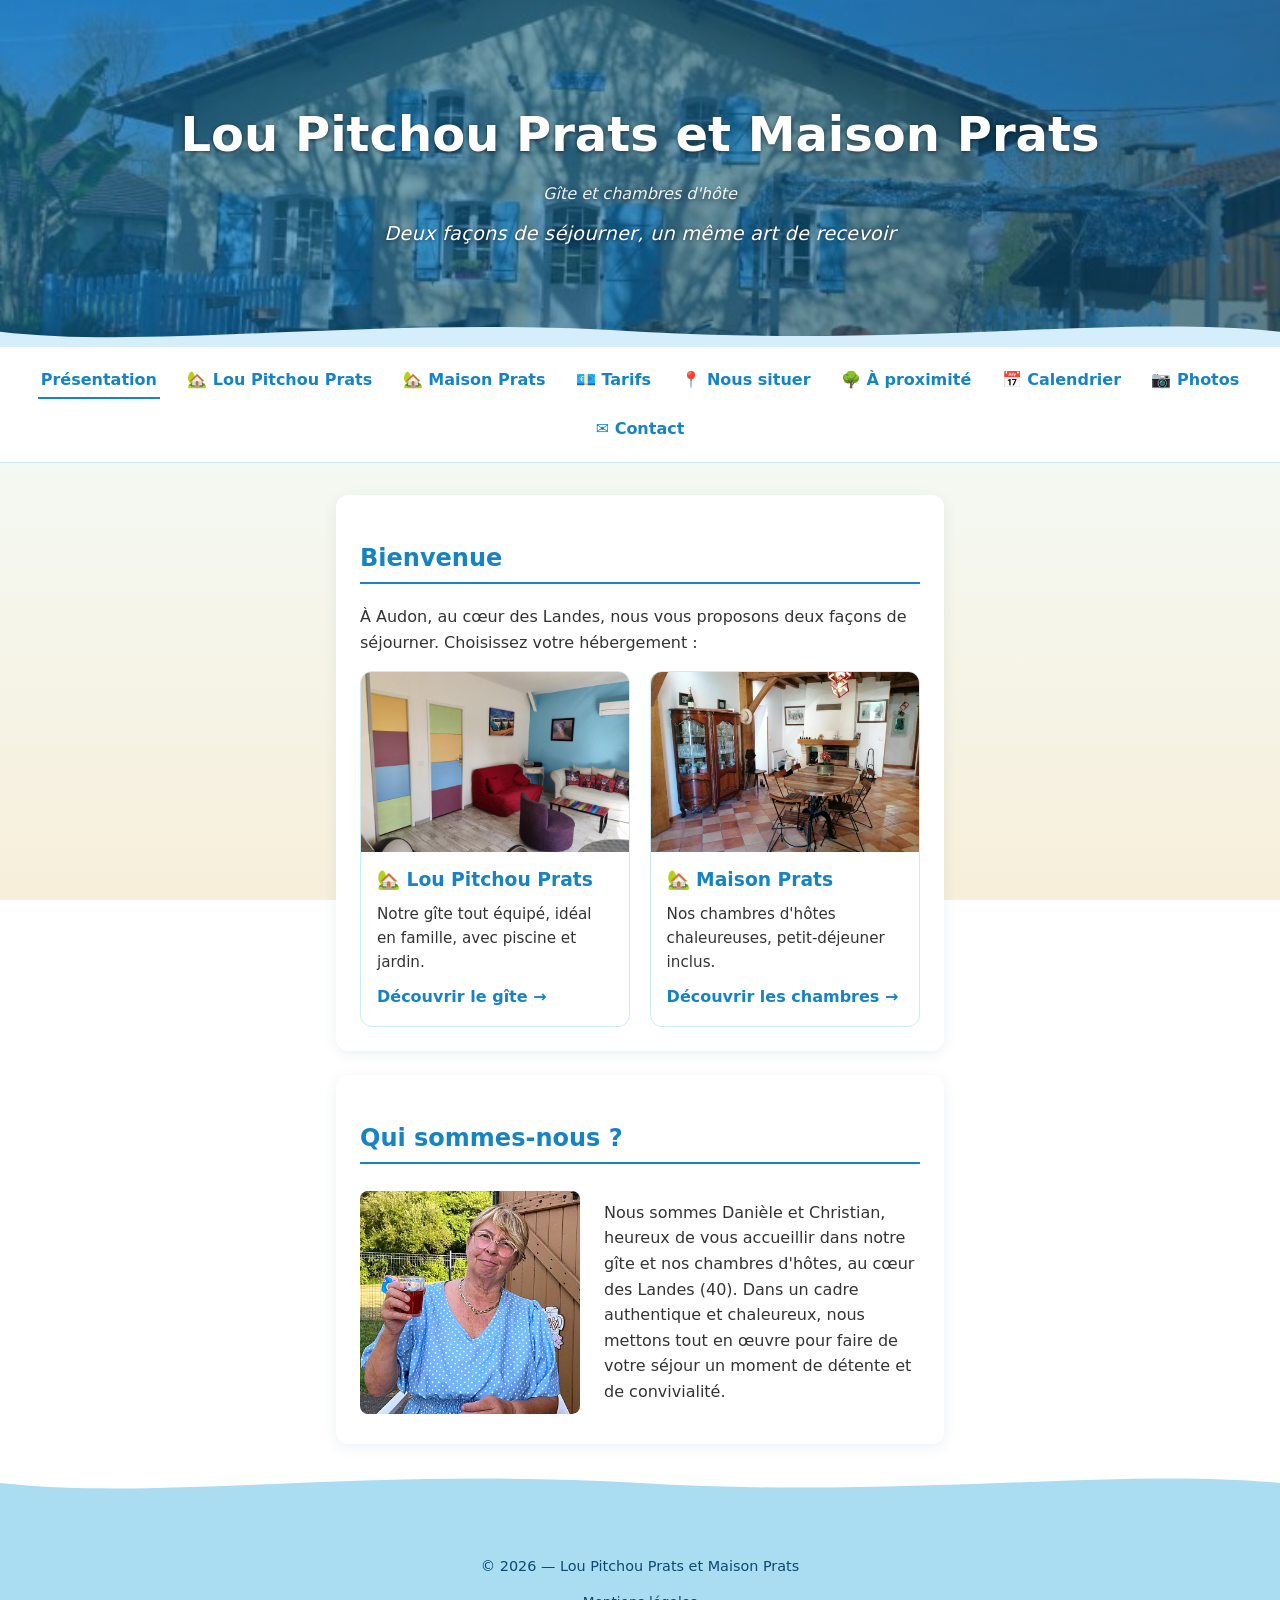
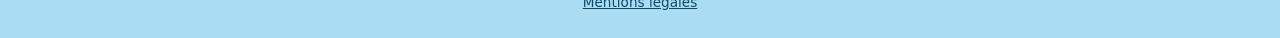
<file: index.html>
<!DOCTYPE html>
<html lang="fr">
<head>
  <meta charset="UTF-8" />
  <meta name="viewport" content="width=device-width, initial-scale=1.0" />
  <meta name="description" content="Lou Pitchou Prats et Maison Prats : gîte et chambres d'hôte à Audon. Découvrez nos deux hébergements." />
  <title>Lou Pitchou Prats et Maison Prats — Audon</title>
  <link rel="stylesheet" href="style.css" />
  <link rel="icon" type="image/svg+xml" href="favicon.svg" />
  <meta name="theme-color" content="#aadcf2" />
</head>
<body>
  <header>
    <h1>Lou Pitchou Prats et Maison Prats</h1>
    <p class="sous-titre">Gîte et chambres d'hôte</p>
    <p class="accroche">Deux façons de séjourner, un même art de recevoir</p>
  </header>

  <nav>
    <a href="index.html" class="actif">Présentation</a>
    <a href="lou-pitchou-prats.html">🏡 Lou Pitchou Prats</a>
    <a href="maison-prats.html">🏡 Maison Prats</a>
    <a href="tarifs.html">💶 Tarifs</a>
    <a href="nous-situer.html">📍 Nous situer</a>
    <a href="a-proximite.html">🌳 À proximité</a>
    <a href="calendrier.html">📅 Calendrier</a>
    <a href="photos.html">📷 Photos</a>
    <a href="contact.html">✉️ Contact</a>
  </nav>

  <main>
    <section id="accueil">
      <h2>Bienvenue</h2>
      <p>
        À Audon, au cœur des Landes, nous vous proposons deux façons de
        séjourner. Choisissez votre hébergement&nbsp;:
      </p>
      <div class="cartes-hebergements">
        <a class="carte-hebergement" href="lou-pitchou-prats.html">
          <img src="Gite/gite-04.jpg" alt="Le gîte Lou Pitchou Prats" />
          <div class="carte-hebergement-texte">
            <h3>🏡 Lou Pitchou Prats</h3>
            <p>Notre gîte tout équipé, idéal en famille, avec piscine et jardin.</p>
            <span class="carte-hebergement-lien">Découvrir le gîte →</span>
          </div>
        </a>
        <a class="carte-hebergement" href="maison-prats.html">
          <img src="Chambres/salon/salon-01.jpg" alt="Les chambres d'hôtes Maison Prats" />
          <div class="carte-hebergement-texte">
            <h3>🏡 Maison Prats</h3>
            <p>Nos chambres d'hôtes chaleureuses, petit-déjeuner inclus.</p>
            <span class="carte-hebergement-lien">Découvrir les chambres →</span>
          </div>
        </a>
      </div>
    </section>

    <section id="qui-suis-je">
      <h2>Qui sommes-nous&nbsp;?</h2>
      <div class="qui-suis-je-contenu">
        <img src="lou_pitchou_prats_buste.jpg" alt="Danièle vous accueille au gîte" class="photo-portrait" />
        <p>
          Nous sommes Danièle et Christian, heureux de vous accueillir dans notre
          gîte et nos chambres d'hôtes, au cœur des Landes (40). Dans un cadre
          authentique et chaleureux, nous mettons tout en œuvre pour faire de
          votre séjour un moment de détente et de convivialité.
        </p>
      </div>
    </section>

  </main>

  <footer>
    <p>&copy; 2026 — Lou Pitchou Prats et Maison Prats</p>
    <p class="footer-liens"><a href="mentions-legales.html">Mentions légales</a></p>
  </footer>

  <a href="admin.html" class="bouton-admin" aria-label="Admin">Admin</a>

  <script src="supabase-config.js"></script>
  <script src="visites.js"></script>
</body>
</html>
</file>
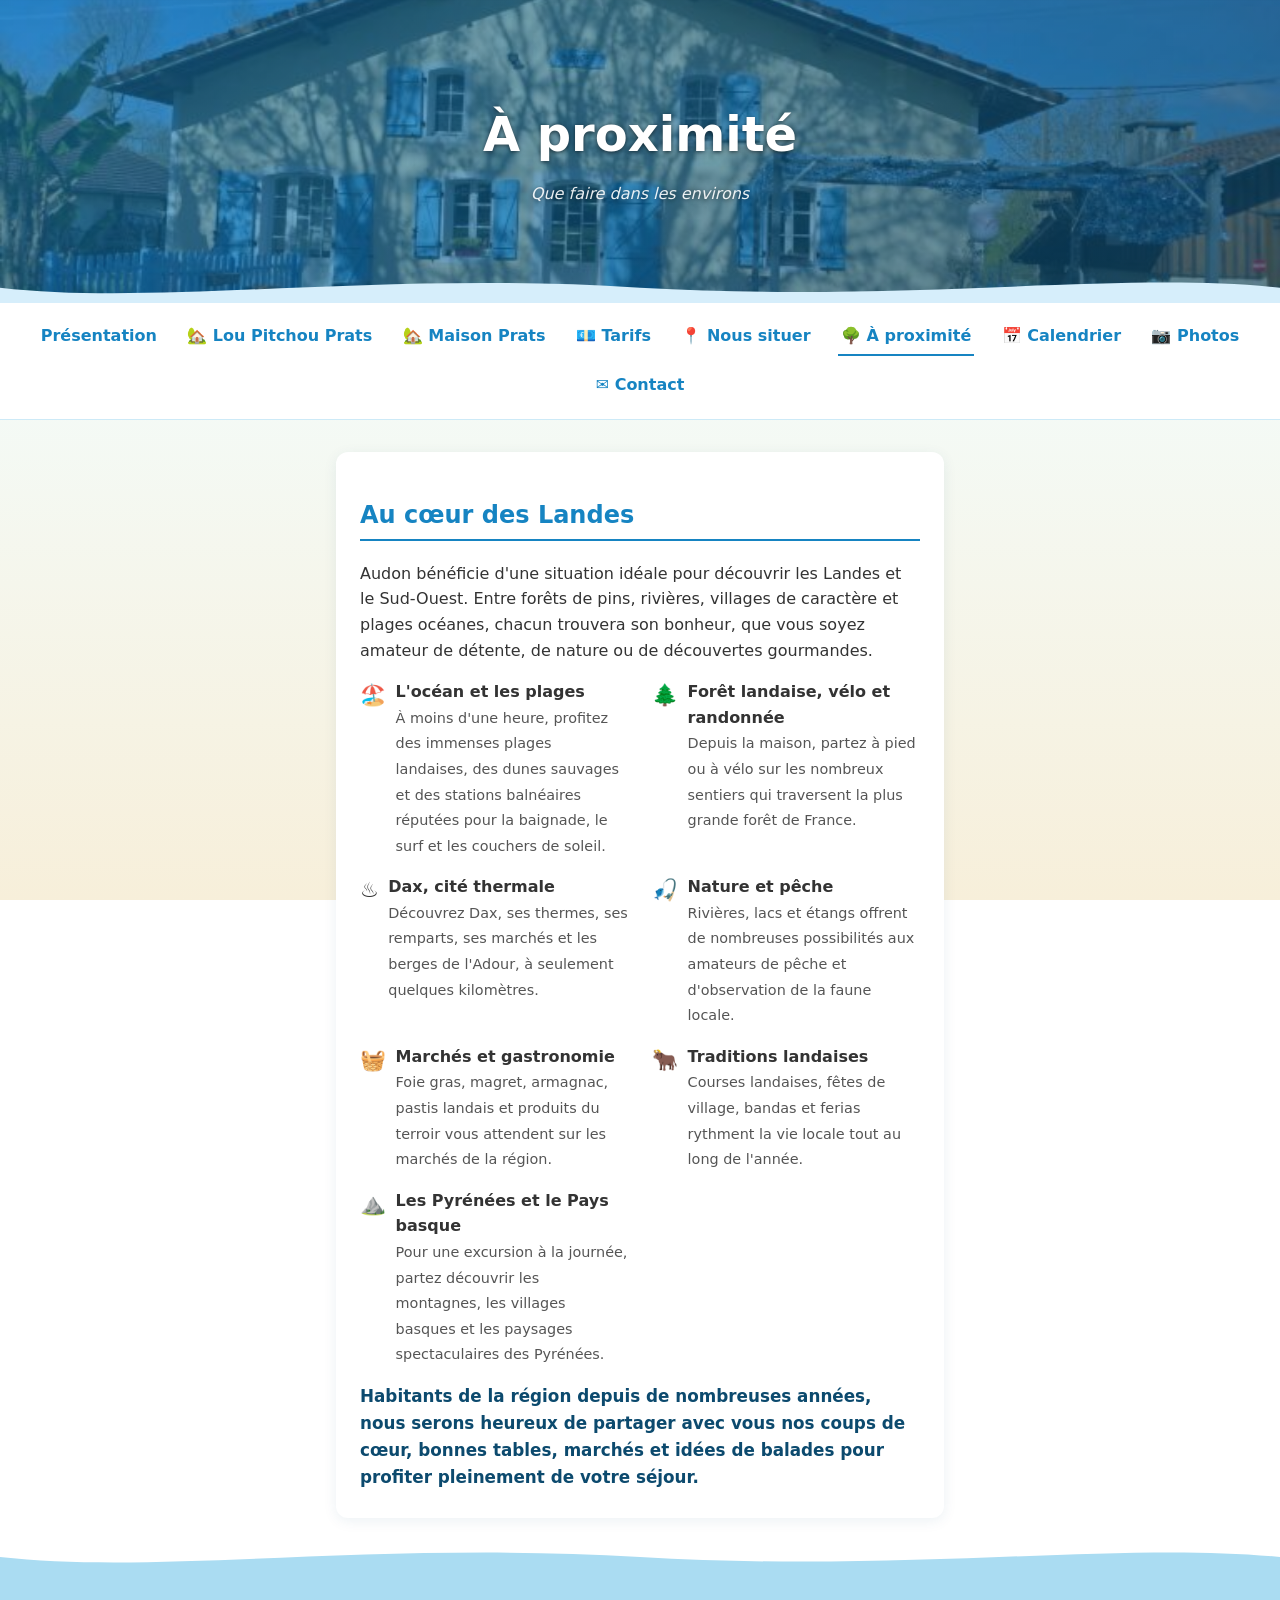
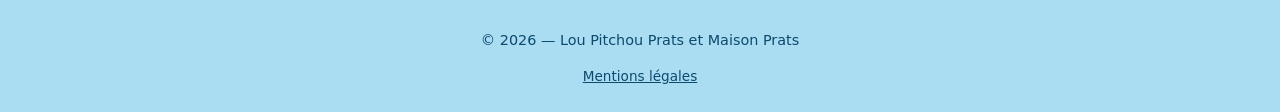
<file: a-proximite.html>
<!DOCTYPE html>
<html lang="fr">
<head>
  <meta charset="UTF-8" />
  <meta name="viewport" content="width=device-width, initial-scale=1.0" />
  <meta name="description" content="À proximité de Lou Pitchou Prats à Audon : océan et plages, forêt landaise, Dax, pêche, gastronomie, traditions landaises et Pyrénées." />
  <title>À proximité — Lou Pitchou Prats et Maison Prats</title>
  <link rel="stylesheet" href="style.css" />
  <link rel="icon" type="image/svg+xml" href="favicon.svg" />
  <meta name="theme-color" content="#aadcf2" />
</head>
<body>
  <header>
    <h1>À proximité</h1>
    <p class="sous-titre">Que faire dans les environs</p>
  </header>

  <nav>
    <a href="index.html">Présentation</a>
    <a href="lou-pitchou-prats.html">🏡 Lou Pitchou Prats</a>
    <a href="maison-prats.html">🏡 Maison Prats</a>
    <a href="tarifs.html">💶 Tarifs</a>
    <a href="nous-situer.html">📍 Nous situer</a>
    <a href="a-proximite.html" class="actif">🌳 À proximité</a>
    <a href="calendrier.html">📅 Calendrier</a>
    <a href="photos.html">📷 Photos</a>
    <a href="contact.html">✉️ Contact</a>
  </nav>

  <main>
    <section id="environs">
      <h2>Au cœur des Landes</h2>
      <p>
        Audon bénéficie d'une situation idéale pour découvrir les Landes et le
        Sud-Ouest. Entre forêts de pins, rivières, villages de caractère et
        plages océanes, chacun trouvera son bonheur, que vous soyez amateur de
        détente, de nature ou de découvertes gourmandes.
      </p>

      <ul class="points-forts-detail">
        <li>
          <span class="pf-icone">🏖️</span>
          <div><strong>L'océan et les plages</strong><br /><span class="pf-desc">À moins d'une heure, profitez des immenses plages landaises, des dunes sauvages et des stations balnéaires réputées pour la baignade, le surf et les couchers de soleil.</span></div>
        </li>
        <li>
          <span class="pf-icone">🌲</span>
          <div><strong>Forêt landaise, vélo et randonnée</strong><br /><span class="pf-desc">Depuis la maison, partez à pied ou à vélo sur les nombreux sentiers qui traversent la plus grande forêt de France.</span></div>
        </li>
        <li>
          <span class="pf-icone">♨️</span>
          <div><strong>Dax, cité thermale</strong><br /><span class="pf-desc">Découvrez Dax, ses thermes, ses remparts, ses marchés et les berges de l'Adour, à seulement quelques kilomètres.</span></div>
        </li>
        <li>
          <span class="pf-icone">🎣</span>
          <div><strong>Nature et pêche</strong><br /><span class="pf-desc">Rivières, lacs et étangs offrent de nombreuses possibilités aux amateurs de pêche et d'observation de la faune locale.</span></div>
        </li>
        <li>
          <span class="pf-icone">🧺</span>
          <div><strong>Marchés et gastronomie</strong><br /><span class="pf-desc">Foie gras, magret, armagnac, pastis landais et produits du terroir vous attendent sur les marchés de la région.</span></div>
        </li>
        <li>
          <span class="pf-icone">🐂</span>
          <div><strong>Traditions landaises</strong><br /><span class="pf-desc">Courses landaises, fêtes de village, bandas et ferias rythment la vie locale tout au long de l'année.</span></div>
        </li>
        <li>
          <span class="pf-icone">⛰️</span>
          <div><strong>Les Pyrénées et le Pays basque</strong><br /><span class="pf-desc">Pour une excursion à la journée, partez découvrir les montagnes, les villages basques et les paysages spectaculaires des Pyrénées.</span></div>
        </li>
      </ul>

      <p class="tarifs-note note-importante">
        Habitants de la région depuis de nombreuses années, nous serons heureux
        de partager avec vous nos coups de cœur, bonnes tables, marchés et idées
        de balades pour profiter pleinement de votre séjour.
      </p>
    </section>
  </main>

  <footer>
    <p>&copy; 2026 — Lou Pitchou Prats et Maison Prats</p>
    <p class="footer-liens"><a href="mentions-legales.html">Mentions légales</a></p>
  </footer>

  <script src="supabase-config.js"></script>
  <script src="visites.js"></script>
</body>
</html>
</file>
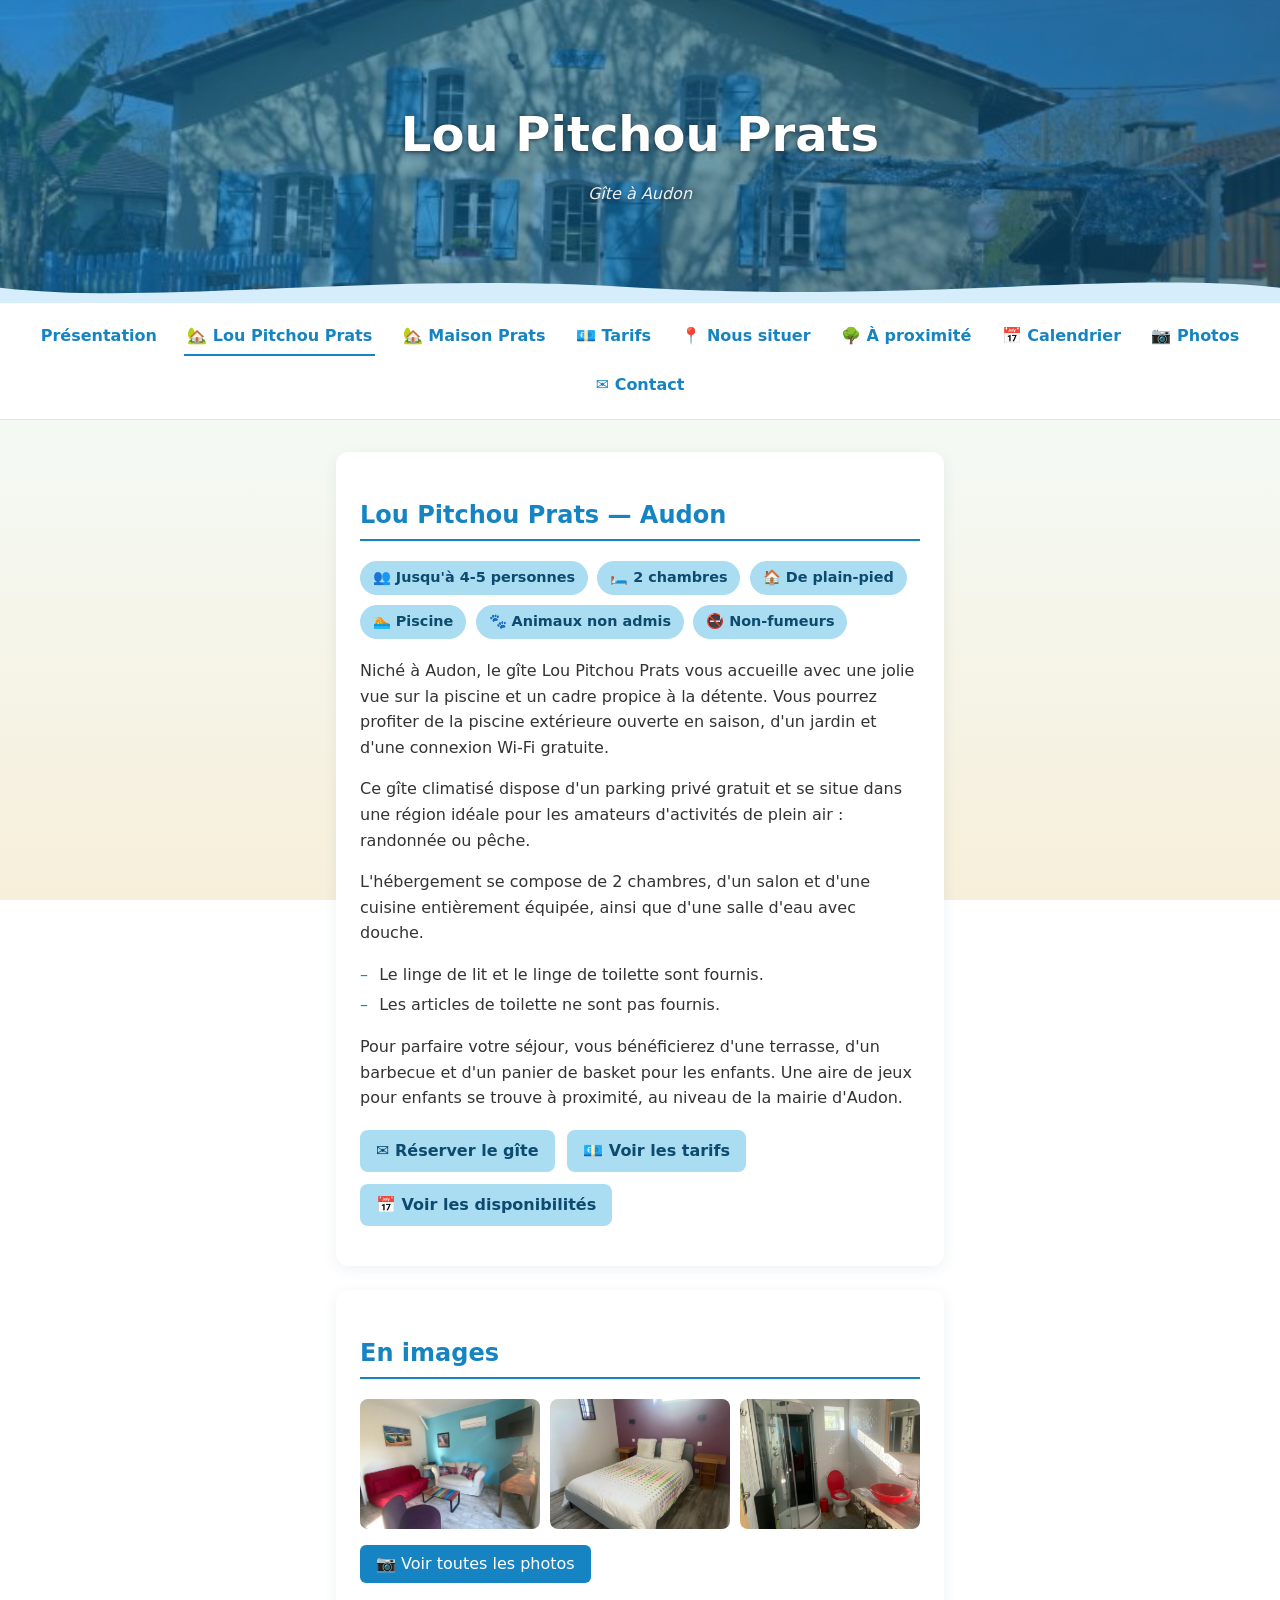
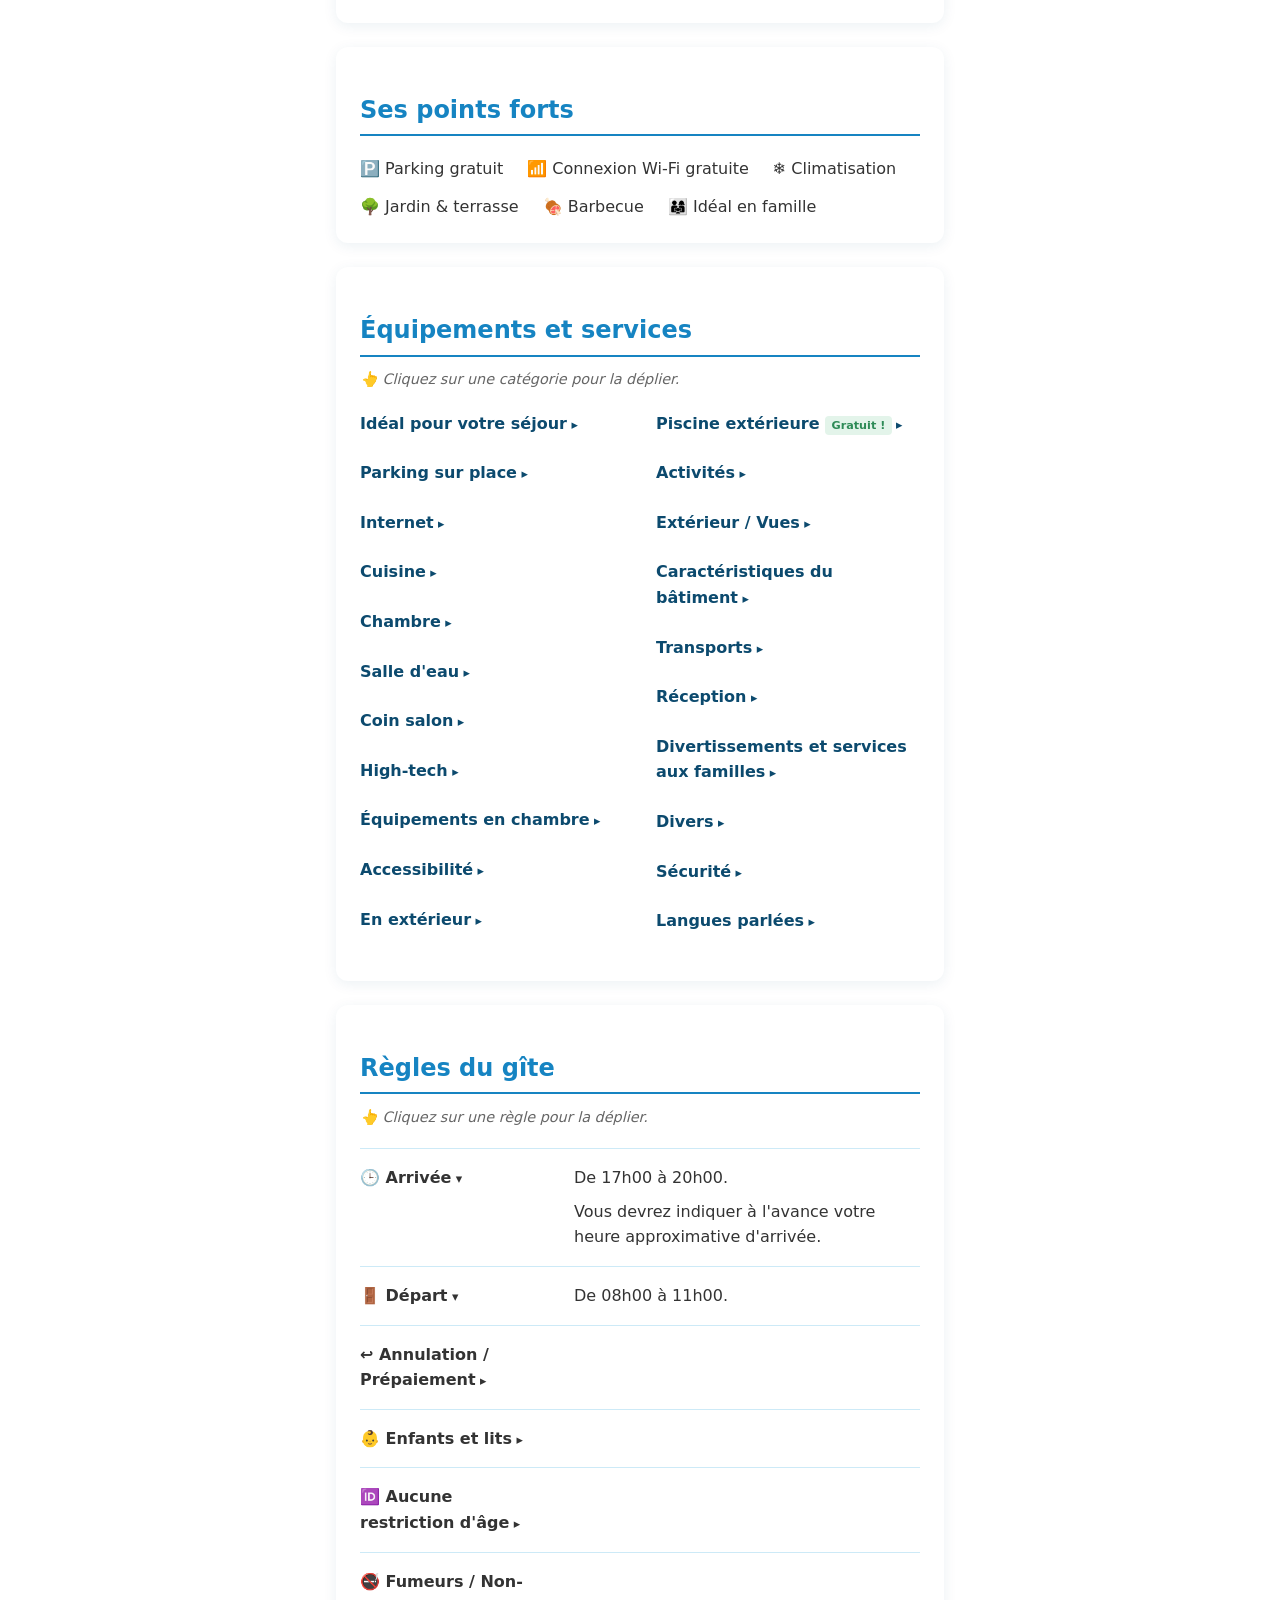
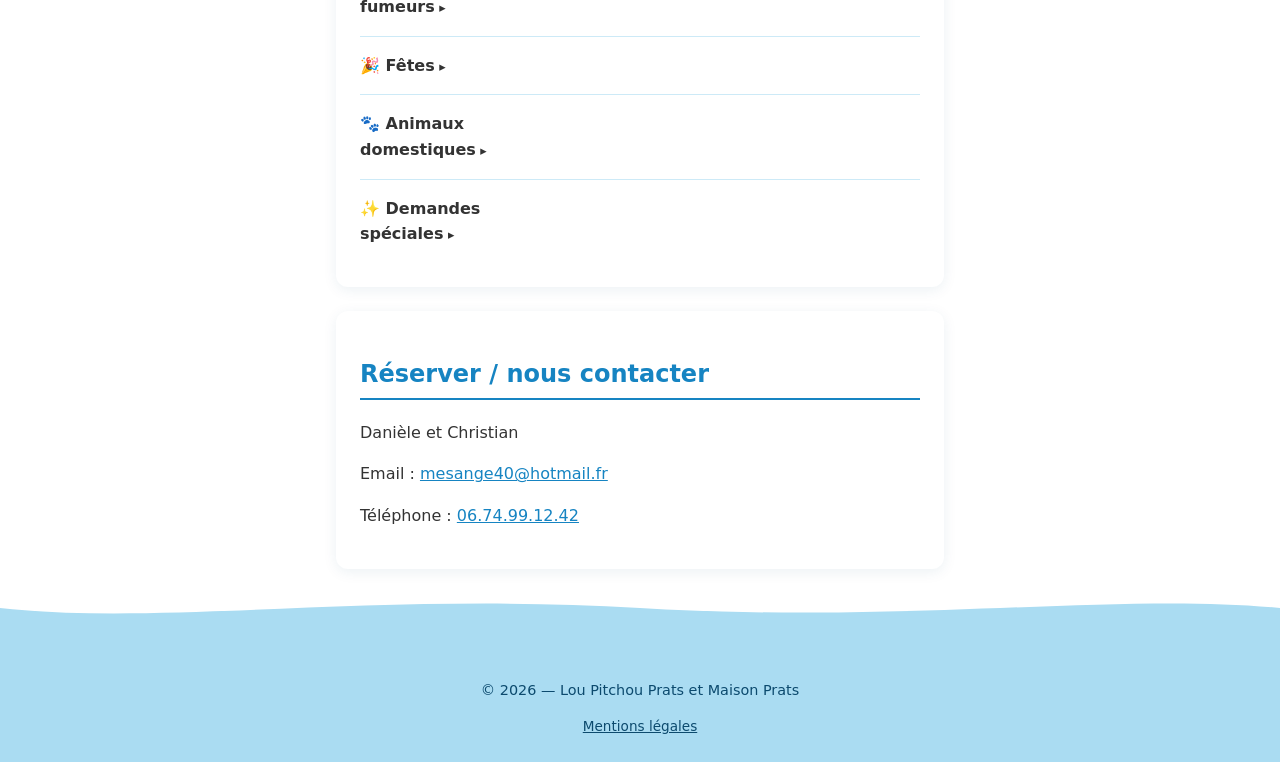
<file: lou-pitchou-prats.html>
<!DOCTYPE html>
<html lang="fr">
<head>
  <meta charset="UTF-8" />
  <meta name="viewport" content="width=device-width, initial-scale=1.0" />
  <meta name="description" content="Lou Pitchou Prats : gîte à Audon avec piscine, jardin et tout le confort pour un séjour détente." />
  <title>Lou Pitchou Prats — Audon</title>
  <link rel="stylesheet" href="style.css" />
  <link rel="icon" type="image/svg+xml" href="favicon.svg" />
  <meta name="theme-color" content="#aadcf2" />
</head>
<body>
  <header>
    <h1>Lou Pitchou Prats</h1>
    <p class="sous-titre">Gîte à Audon</p>
  </header>

  <nav>
    <a href="index.html">Présentation</a>
    <a href="lou-pitchou-prats.html" class="actif">🏡 Lou Pitchou Prats</a>
    <a href="maison-prats.html">🏡 Maison Prats</a>
    <a href="tarifs.html">💶 Tarifs</a>
    <a href="nous-situer.html">📍 Nous situer</a>
    <a href="a-proximite.html">🌳 À proximité</a>
    <a href="calendrier.html">📅 Calendrier</a>
    <a href="photos.html">📷 Photos</a>
    <a href="contact.html">✉️ Contact</a>
  </nav>

  <main>
    <section id="presentation">
      <h2>Lou Pitchou Prats — Audon</h2>
      <ul class="en-bref">
        <li>👥 Jusqu'à 4-5 personnes</li>
        <li>🛏️ 2 chambres</li>
        <li>🏠 De plain-pied</li>
        <li>🏊 Piscine</li>
        <li>🐾 Animaux non admis</li>
        <li>🚭 Non-fumeurs</li>
      </ul>
      <p>
        Niché à Audon, le gîte Lou Pitchou Prats vous accueille avec une jolie
        vue sur la piscine et un cadre propice à la détente. Vous pourrez
        profiter de la piscine extérieure ouverte en saison, d'un jardin et
        d'une connexion Wi-Fi gratuite.
      </p>
      <p>
        Ce gîte climatisé dispose d'un parking privé gratuit et se situe
        dans une région idéale pour les amateurs d'activités de plein air&nbsp;:
        randonnée ou pêche.
      </p>
      <p>
        L'hébergement se compose de 2 chambres, d'un salon et d'une cuisine
        entièrement équipée, ainsi que d'une salle d'eau avec douche.
      </p>
      <ul class="liste-tirets">
        <li>Le linge de lit et le linge de toilette sont fournis.</li>
        <li>Les articles de toilette ne sont pas fournis.</li>
      </ul>
      <p>
        Pour parfaire votre séjour, vous bénéficierez d'une terrasse, d'un
        barbecue et d'un panier de basket pour les enfants. Une aire de jeux
        pour enfants se trouve à proximité, au niveau de la mairie d'Audon.
      </p>
      <p class="liens-utiles">
        <a href="contact.html">✉️ Réserver le gîte</a>
        <a href="tarifs.html#tarif-gite">💶 Voir les tarifs</a>
        <a href="calendrier.html">📅 Voir les disponibilités</a>
      </p>
    </section>

    <section id="apercu-photos">
      <h2>En images</h2>
      <div class="apercu-galerie">
        <a href="photos.html?cat=gite"><img src="Gite/gite-11.jpg" alt="Le salon du gîte" /></a>
        <a href="photos.html?cat=gite"><img src="Gite/gite-08.jpg" alt="Une chambre du gîte" /></a>
        <a href="photos.html?cat=gite"><img src="Gite/gite-06.jpg" alt="La salle d'eau du gîte" /></a>
      </div>
      <p><a href="photos.html?cat=gite" class="lien-photos">📷 Voir toutes les photos</a></p>
    </section>

    <section id="points-forts">
      <h2>Ses points forts</h2>
      <ul class="points-forts">
        <li>🅿️ Parking gratuit</li>
        <li>📶 Connexion Wi-Fi gratuite</li>
        <li>❄️ Climatisation</li>
        <li>🌳 Jardin & terrasse</li>
        <li>🍖 Barbecue</li>
        <li>👨‍👩‍👧 Idéal en famille</li>
      </ul>
    </section>

    <section id="equipements">
      <h2>Équipements et services</h2>
      <p class="aide-clic">👆 Cliquez sur une catégorie pour la déplier.</p>
      <div class="equipements">

        <div class="categorie">
          <h3>Idéal pour votre séjour</h3>
          <ul>
            <li>Parking gratuit</li>
            <li>Salle d'eau privative</li>
            <li>Climatisation</li>
            <li>Connexion Wi-Fi gratuite</li>
            <li>Chambres non-fumeurs</li>
            <li>Cuisine</li>
            <li>Terrasse</li>
          </ul>
        </div>

        <div class="categorie">
          <h3>Parking sur place</h3>
          <p class="note">Un parking gratuit et privé est disponible sur place (sans réservation préalable).</p>
          <ul>
            <li>Parking accessible aux personnes à mobilité réduite</li>
          </ul>
        </div>

        <div class="categorie">
          <h3>Internet</h3>
          <p class="note">Une connexion Wi-Fi est disponible dans les parties communes gratuitement.</p>
        </div>

        <div class="categorie">
          <h3>Cuisine</h3>
          <ul>
            <li>Chaise haute pour enfants</li>
            <li>Table à manger</li>
            <li>Machine à café</li>
            <li>Produits ménagers</li>
            <li>Grille-pain</li>
            <li>Plaque de cuisson</li>
            <li>Four</li>
            <li>Ustensiles de cuisine</li>
            <li>Bouilloire électrique</li>
            <li>Lave-linge</li>
            <li>Micro-ondes</li>
            <li>Réfrigérateur</li>
          </ul>
        </div>

        <div class="categorie">
          <h3>Chambre</h3>
          <ul>
            <li>Linge de maison</li>
            <li>Armoire ou penderie</li>
            <li>Dressing</li>
          </ul>
        </div>

        <div class="categorie">
          <h3>Salle d'eau</h3>
          <ul>
            <li>Papier toilette</li>
            <li>Serviettes</li>
            <li>Salle d'eau privative</li>
            <li>Toilettes</li>
            <li>Sèche-cheveux</li>
            <li>Douche</li>
          </ul>
        </div>

        <div class="categorie">
          <h3>Coin salon</h3>
          <ul>
            <li>Coin repas</li>
            <li>Canapé</li>
          </ul>
        </div>

        <div class="categorie">
          <h3>High-tech</h3>
          <ul>
            <li>Télévision à écran plat</li>
            <li>Chaînes satellite</li>
            <li>Radio</li>
          </ul>
        </div>

        <div class="categorie">
          <h3>Équipements en chambre</h3>
          <ul>
            <li>Prise près du lit</li>
            <li>Canapé-lit</li>
            <li>Étendoir</li>
            <li>Lit pliant</li>
            <li>Insonorisation</li>
            <li>Entrée privée</li>
            <li>Ventilateur</li>
            <li>Fer à repasser</li>
          </ul>
        </div>

        <div class="categorie">
          <h3>Accessibilité</h3>
          <ul>
            <li>Logement entièrement accessible en fauteuil roulant</li>
            <li>Logement entièrement situé au rez-de-chaussée</li>
            <li>⚠️ Présence d'un petit seuil de porte à franchir (à prendre en compte pour les fauteuils roulants)</li>
          </ul>
        </div>

        <div class="categorie">
          <h3>En extérieur</h3>
          <ul>
            <li>Mobilier extérieur</li>
            <li>Espace repas extérieur</li>
            <li>Terrasse bien exposée</li>
            <li>Barbecue</li>
            <li>Piscine partagée</li>
            <li>Jardin</li>
          </ul>
        </div>

        <div class="categorie">
          <h3>Piscine extérieure <span class="badge badge-gratuit">Gratuit&nbsp;!</span></h3>
          <ul>
            <li>En saison</li>
            <li>Tous les âges sont les bienvenus</li>
            <li>Espace peu profond</li>
            <li>Chaises longues ou de plage</li>
            <li>Parasols</li>
            <li>⚠️ Baignade des enfants sous la responsabilité des parents</li>
          </ul>
        </div>

        <div class="categorie">
          <h3>Activités</h3>
          <ul>
            <li>Équitation <span class="badge">En supplément</span> <span class="badge">En dehors de l'établissement</span></li>
            <li>Randonnée <span class="badge">En dehors de l'établissement</span></li>
            <li>Canoë-kayak <span class="badge">En supplément</span> <span class="badge">En dehors de l'établissement</span></li>
            <li>Pêche <span class="badge">En dehors de l'établissement</span></li>
          </ul>
        </div>

        <div class="categorie">
          <h3>Extérieur / Vues</h3>
          <ul>
            <li>Vue sur la piscine</li>
            <li>Vue sur le jardin</li>
          </ul>
        </div>

        <div class="categorie">
          <h3>Caractéristiques du bâtiment</h3>
          <ul>
            <li>Indépendant</li>
          </ul>
        </div>

        <div class="categorie">
          <h3>Transports</h3>
          <ul>
            <li>Location de vélos <span class="badge">En supplément</span></li>
          </ul>
        </div>

        <div class="categorie">
          <h3>Réception</h3>
          <ul>
            <li>Enregistrement / règlement rapide</li>
          </ul>
        </div>

        <div class="categorie">
          <h3>Divertissements et services aux familles</h3>
          <ul>
            <li>Jeux de plein air pour enfants</li>
            <li>Jeux de société / puzzles</li>
            <li>Panier de basket pour les enfants</li>
          </ul>
        </div>

        <div class="categorie">
          <h3>Divers</h3>
          <ul>
            <li>Climatisation</li>
            <li>Établissement entièrement non-fumeurs</li>
            <li>Chauffage</li>
            <li>Chambres insonorisées</li>
            <li>Chambres familiales</li>
          </ul>
        </div>

        <div class="categorie">
          <h3>Sécurité</h3>
          <ul>
            <li>Extincteurs</li>
            <li>Détecteurs de fumée</li>
          </ul>
        </div>

        <div class="categorie">
          <h3>Langues parlées</h3>
          <ul>
            <li>Anglais</li>
            <li>Français</li>
          </ul>
        </div>

      </div>
    </section>

    <section id="regles">
      <h2>Règles du gîte</h2>
      <p class="aide-clic">👆 Cliquez sur une règle pour la déplier.</p>
      <div class="regles">

        <div class="regle">
          <div class="regle-titre">🕒 Arrivée</div>
          <div class="regle-contenu">
            <p>De 17h00 à 20h00.</p>
            <p>Vous devrez indiquer à l'avance votre heure approximative d'arrivée.</p>
          </div>
        </div>

        <div class="regle">
          <div class="regle-titre">🚪 Départ</div>
          <div class="regle-contenu">
            <p>De 08h00 à 11h00.</p>
          </div>
        </div>

        <div class="regle">
          <div class="regle-titre">↩️ Annulation / Prépaiement</div>
          <div class="regle-contenu">
            <p>Les conditions d'annulation et de prépaiement varient selon l'option choisie. N'hésitez pas à nous contacter pour connaître les modalités.</p>
          </div>
        </div>

        <div class="regle">
          <div class="regle-titre">👶 Enfants et lits</div>
          <div class="regle-contenu">
            <p><strong>Conditions relatives aux enfants</strong></p>
            <p>Tous les enfants sont les bienvenus.</p>
            <p>Pour connaître les tarifs selon la taille de votre groupe, merci de nous préciser le nombre d'enfants qui voyagent avec vous ainsi que leur âge.</p>
            <p><strong>Lits bébé et lits d'appoint</strong></p>
            <table class="table-lits">
              <tr>
                <td>Plus de 0 an</td>
                <td>Lit d'appoint sur demande</td>
                <td>Gratuit</td>
              </tr>
            </table>
            <p>Le nombre de lits bébé et de lits d'appoint dépend de l'option choisie. Tous les lits sont soumis à disponibilité.</p>
          </div>
        </div>

        <div class="regle">
          <div class="regle-titre">🆔 Aucune restriction d'âge</div>
          <div class="regle-contenu">
            <p>Aucune restriction relative à l'âge ne s'applique pour l'enregistrement.</p>
          </div>
        </div>

        <div class="regle">
          <div class="regle-titre">🚭 Fumeurs / Non-fumeurs</div>
          <div class="regle-contenu">
            <p>Cet hébergement est non-fumeurs.</p>
          </div>
        </div>

        <div class="regle">
          <div class="regle-titre">🎉 Fêtes</div>
          <div class="regle-contenu">
            <p>Les fêtes et événements ne sont pas autorisés.</p>
          </div>
        </div>

        <div class="regle">
          <div class="regle-titre">🐾 Animaux domestiques</div>
          <div class="regle-contenu">
            <p>Les animaux de compagnie ne sont pas admis au sein de l'établissement.</p>
          </div>
        </div>

        <div class="regle">
          <div class="regle-titre">✨ Demandes spéciales</div>
          <div class="regle-contenu">
            <p>L'établissement Lou Pitchou Prats accepte les demandes spéciales, à formuler au moment de la réservation.</p>
          </div>
        </div>

      </div>
    </section>

    <section id="contact">
      <h2>Réserver / nous contacter</h2>
      <p>Danièle et Christian</p>
      <p>Email&nbsp;: <a href="mailto:mesange40@hotmail.fr">mesange40@hotmail.fr</a></p>
      <p>Téléphone&nbsp;: <a href="tel:+33674991242">06.74.99.12.42</a></p>
    </section>
  </main>

  <footer>
    <p>&copy; 2026 — Lou Pitchou Prats et Maison Prats</p>
    <p class="footer-liens"><a href="mentions-legales.html">Mentions légales</a></p>
  </footer>

  <script>
    var categories = document.querySelectorAll("#equipements .categorie");
    for (var i = 0; i < categories.length; i++) {
      (function (cat) {
        cat.classList.add("replie");
        var titre = cat.querySelector("h3");
        if (titre) {
          titre.addEventListener("click", function () {
            cat.classList.toggle("replie");
          });
        }
      })(categories[i]);
    }

    var regles = document.querySelectorAll("#regles .regle");
    for (var j = 0; j < regles.length; j++) {
      (function (regle, idx) {
        // Arrivée et Départ (les 2 premières) restent dépliés par défaut
        if (idx >= 2) regle.classList.add("replie");
        var titre = regle.querySelector(".regle-titre");
        if (titre) {
          titre.addEventListener("click", function () {
            regle.classList.toggle("replie");
          });
        }
      })(regles[j], j);
    }
  </script>

  <script src="supabase-config.js"></script>
  <script src="visites.js"></script>
</body>
</html>
</file>
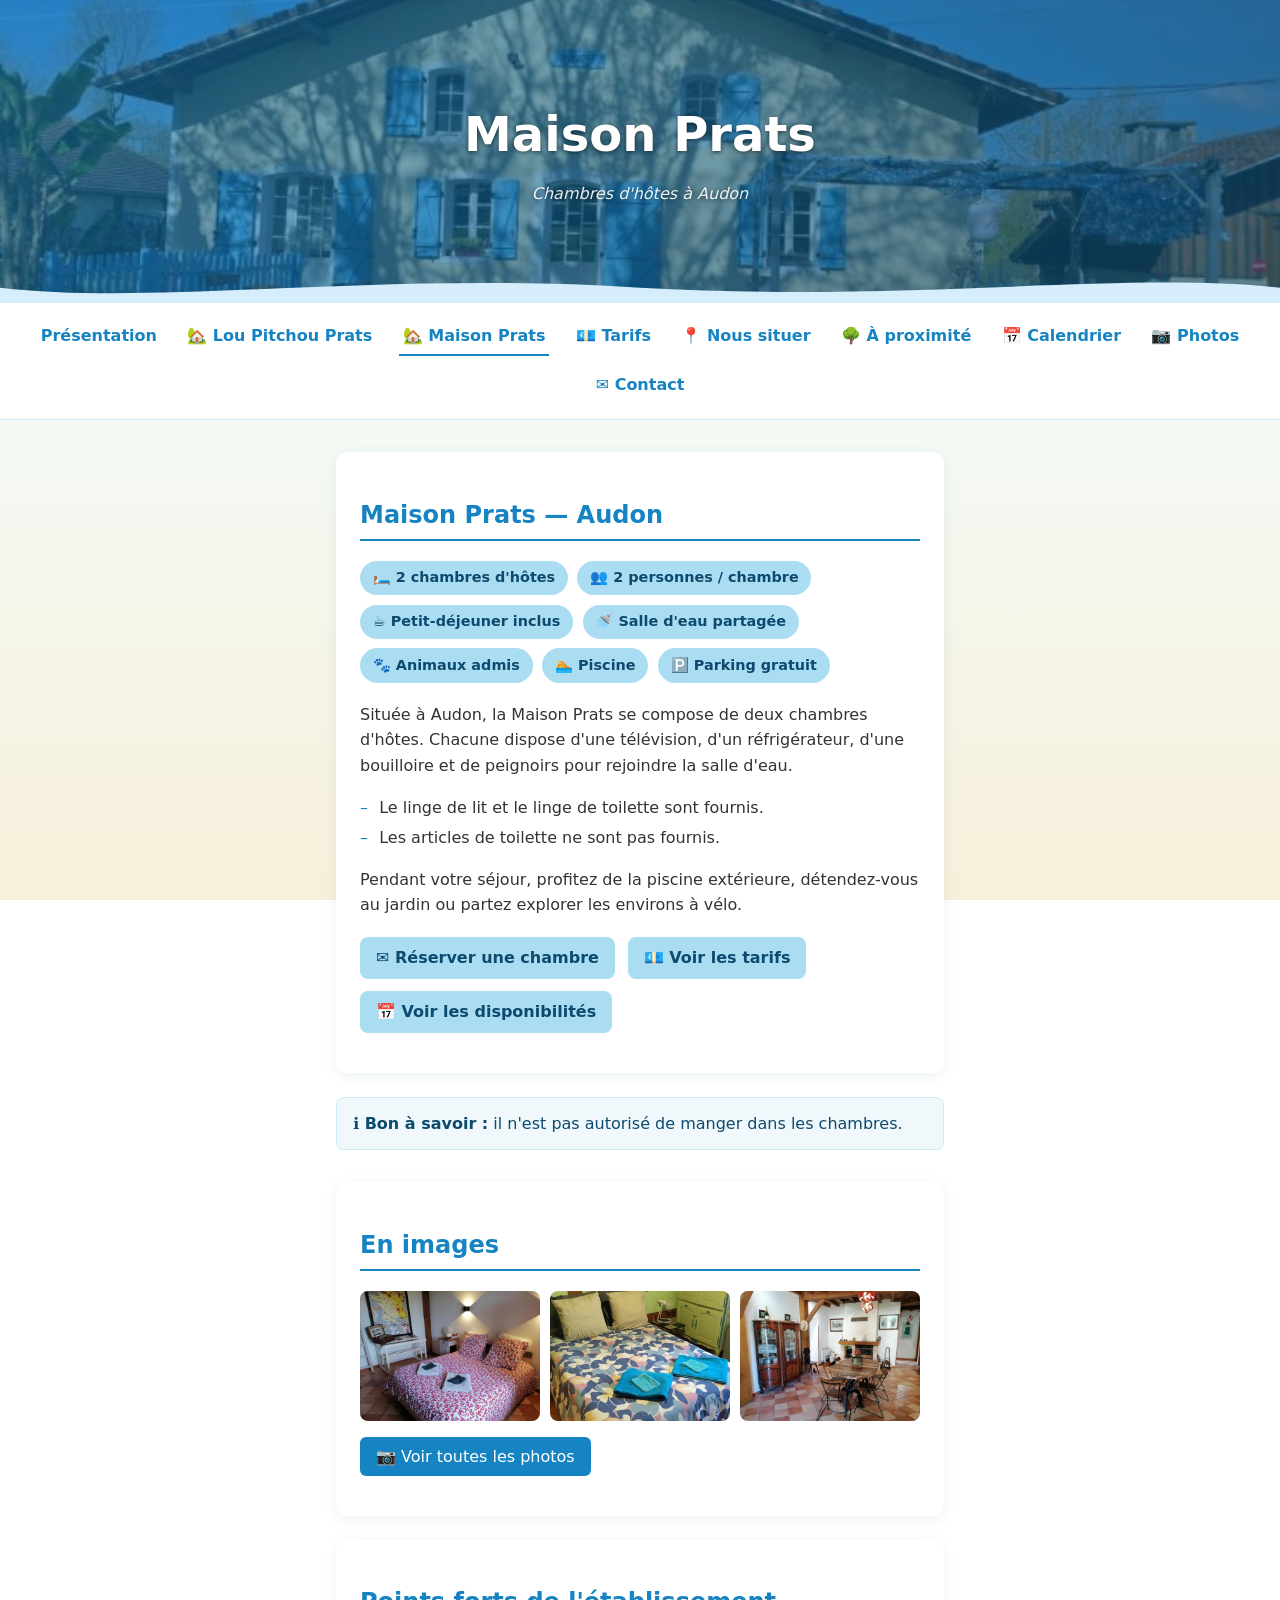
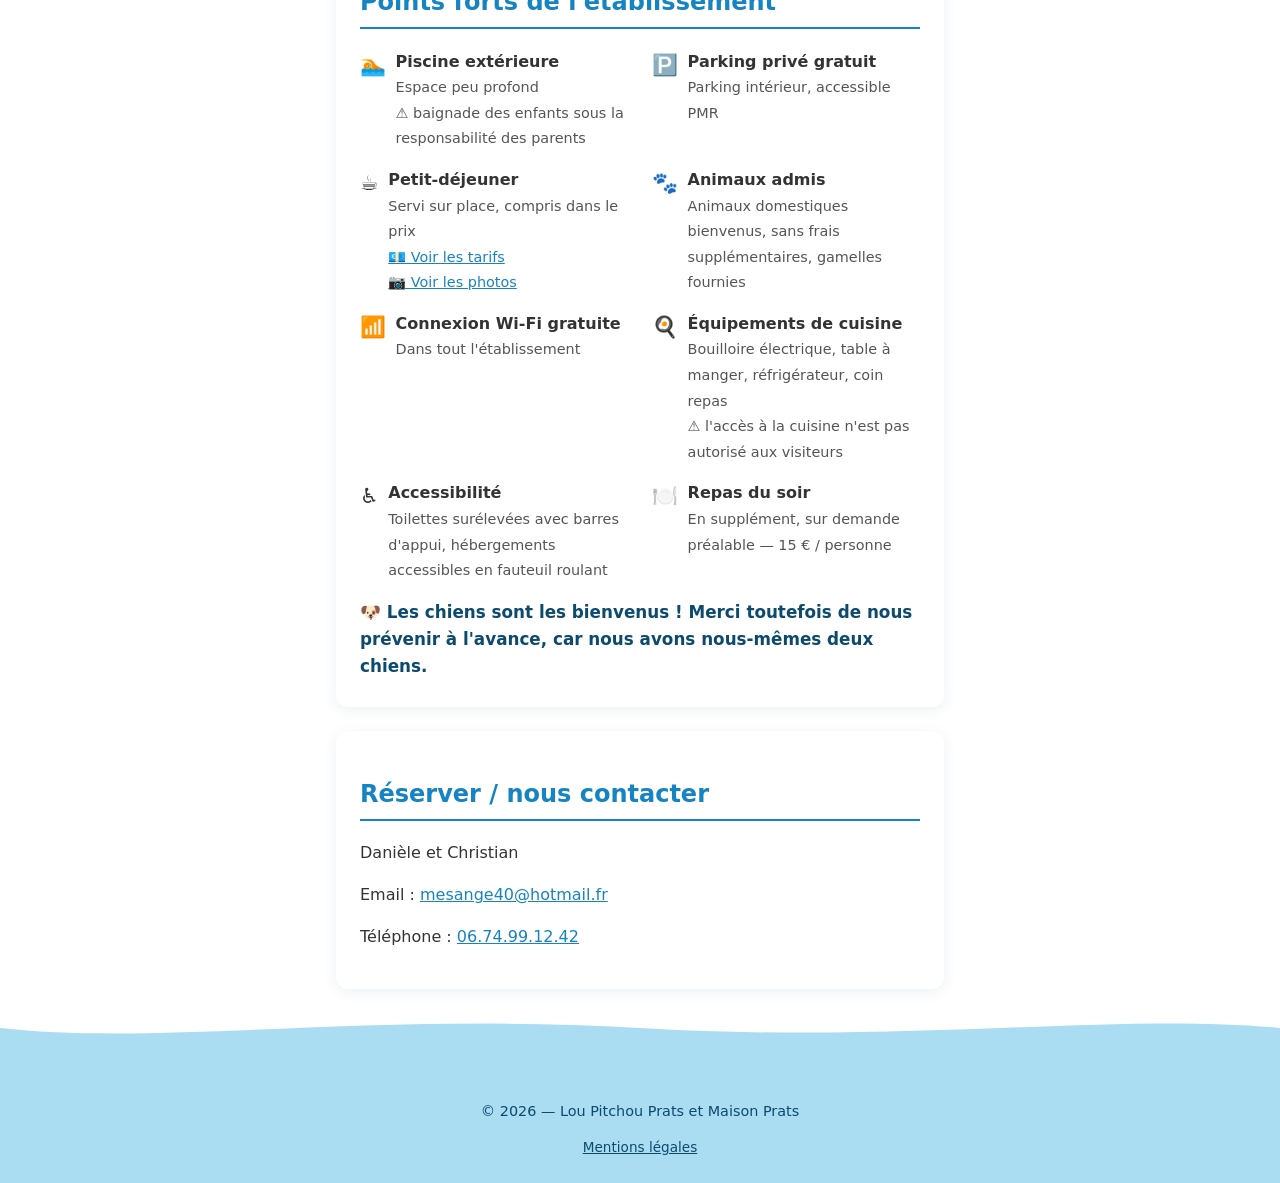
<file: maison-prats.html>
<!DOCTYPE html>
<html lang="fr">
<head>
  <meta charset="UTF-8" />
  <meta name="viewport" content="width=device-width, initial-scale=1.0" />
  <meta name="description" content="Maison Prats à Audon : deux chambres d'hôtes avec télévision, piscine extérieure et jardin." />
  <title>Maison Prats — Audon</title>
  <link rel="stylesheet" href="style.css" />
  <link rel="icon" type="image/svg+xml" href="favicon.svg" />
  <meta name="theme-color" content="#aadcf2" />
</head>
<body>
  <header>
    <h1>Maison Prats</h1>
    <p class="sous-titre">Chambres d'hôtes à Audon</p>
  </header>

  <nav>
    <a href="index.html">Présentation</a>
    <a href="lou-pitchou-prats.html">🏡 Lou Pitchou Prats</a>
    <a href="maison-prats.html" class="actif">🏡 Maison Prats</a>
    <a href="tarifs.html">💶 Tarifs</a>
    <a href="nous-situer.html">📍 Nous situer</a>
    <a href="a-proximite.html">🌳 À proximité</a>
    <a href="calendrier.html">📅 Calendrier</a>
    <a href="photos.html">📷 Photos</a>
    <a href="contact.html">✉️ Contact</a>
  </nav>

  <main>
    <section id="presentation">
      <h2>Maison Prats — Audon</h2>
      <ul class="en-bref">
        <li>🛏️ 2 chambres d'hôtes</li>
        <li>👥 2 personnes / chambre</li>
        <li>☕ Petit-déjeuner inclus</li>
        <li>🚿 Salle d'eau partagée</li>
        <li>🐾 Animaux admis</li>
        <li>🏊 Piscine</li>
        <li>🅿️ Parking gratuit</li>
      </ul>
      <p>
        Située à Audon, la Maison Prats se compose de deux chambres d'hôtes.
        Chacune dispose d'une télévision, d'un réfrigérateur, d'une bouilloire
        et de peignoirs pour rejoindre la salle d'eau.
      </p>
      <ul class="liste-tirets">
        <li>Le linge de lit et le linge de toilette sont fournis.</li>
        <li>Les articles de toilette ne sont pas fournis.</li>
      </ul>
      <p>
        Pendant votre séjour, profitez de la piscine extérieure,
        détendez-vous au jardin ou partez explorer les environs à vélo.
      </p>
      <p class="liens-utiles">
        <a href="contact.html">✉️ Réserver une chambre</a>
        <a href="tarifs.html#tarif-chambres">💶 Voir les tarifs</a>
        <a href="calendrier.html?logement=chambre1">📅 Voir les disponibilités</a>
      </p>
    </section>

    <p class="panneau-attention">
      <strong>ℹ️ Bon à savoir&nbsp;:</strong> il n'est pas autorisé de manger
      dans les chambres.
    </p>

    <section id="apercu-photos">
      <h2>En images</h2>
      <div class="apercu-galerie">
        <a href="photos.html?cat=chambres"><img src="Chambres/chambre1/chambre1-06.jpg" alt="Chambre 1" /></a>
        <a href="photos.html?cat=chambres"><img src="Chambres/chambre2/chambre2-02.jpg" alt="Chambre 2" /></a>
        <a href="photos.html?cat=chambres"><img src="Chambres/salon/salon-01.jpg" alt="Le salon" /></a>
      </div>
      <p><a href="photos.html?cat=chambres" class="lien-photos">📷 Voir toutes les photos</a></p>
    </section>

    <section id="points-forts">
      <h2>Points forts de l'établissement</h2>
      <ul class="points-forts-detail">
        <li>
          <span class="pf-icone">🏊</span>
          <div><strong>Piscine extérieure</strong><br /><span class="pf-desc">Espace peu profond<br />⚠️ baignade des enfants sous la responsabilité des parents</span></div>
        </li>
        <li>
          <span class="pf-icone">🅿️</span>
          <div><strong>Parking privé gratuit</strong><br /><span class="pf-desc">Parking intérieur, accessible PMR</span></div>
        </li>
        <li>
          <span class="pf-icone">☕</span>
          <div><strong>Petit-déjeuner</strong><br /><span class="pf-desc">Servi sur place, compris dans le prix<br /><a href="tarifs.html">💶 Voir les tarifs</a><br /><a href="photos.html?cat=petitdej">📷 Voir les photos</a></span></div>
        </li>
        <li>
          <span class="pf-icone">🐾</span>
          <div><strong>Animaux admis</strong><br /><span class="pf-desc">Animaux domestiques bienvenus, sans frais supplémentaires, gamelles fournies</span></div>
        </li>
        <li>
          <span class="pf-icone">📶</span>
          <div><strong>Connexion Wi-Fi gratuite</strong><br /><span class="pf-desc">Dans tout l'établissement</span></div>
        </li>
        <li>
          <span class="pf-icone">🍳</span>
          <div><strong>Équipements de cuisine</strong><br /><span class="pf-desc">Bouilloire électrique, table à manger, réfrigérateur, coin repas<br />⚠️ l'accès à la cuisine n'est pas autorisé aux visiteurs</span></div>
        </li>
        <li>
          <span class="pf-icone">♿</span>
          <div><strong>Accessibilité</strong><br /><span class="pf-desc">Toilettes surélevées avec barres d'appui, hébergements accessibles en fauteuil roulant</span></div>
        </li>
        <li>
          <span class="pf-icone">🍽️</span>
          <div><strong>Repas du soir</strong><br /><span class="pf-desc">En supplément, sur demande préalable — 15 € / personne</span></div>
        </li>
      </ul>
      <p class="tarifs-note note-chiens">
        🐶 Les chiens sont les bienvenus&nbsp;! Merci toutefois de nous prévenir
        à l'avance, car nous avons nous-mêmes deux chiens.
      </p>
    </section>

    <section id="contact">
      <h2>Réserver / nous contacter</h2>
      <p>Danièle et Christian</p>
      <p>Email&nbsp;: <a href="mailto:mesange40@hotmail.fr">mesange40@hotmail.fr</a></p>
      <p>Téléphone&nbsp;: <a href="tel:+33674991242">06.74.99.12.42</a></p>
    </section>
  </main>

  <footer>
    <p>&copy; 2026 — Lou Pitchou Prats et Maison Prats</p>
    <p class="footer-liens"><a href="mentions-legales.html">Mentions légales</a></p>
  </footer>

  <script src="supabase-config.js"></script>
  <script src="visites.js"></script>
</body>
</html>
</file>
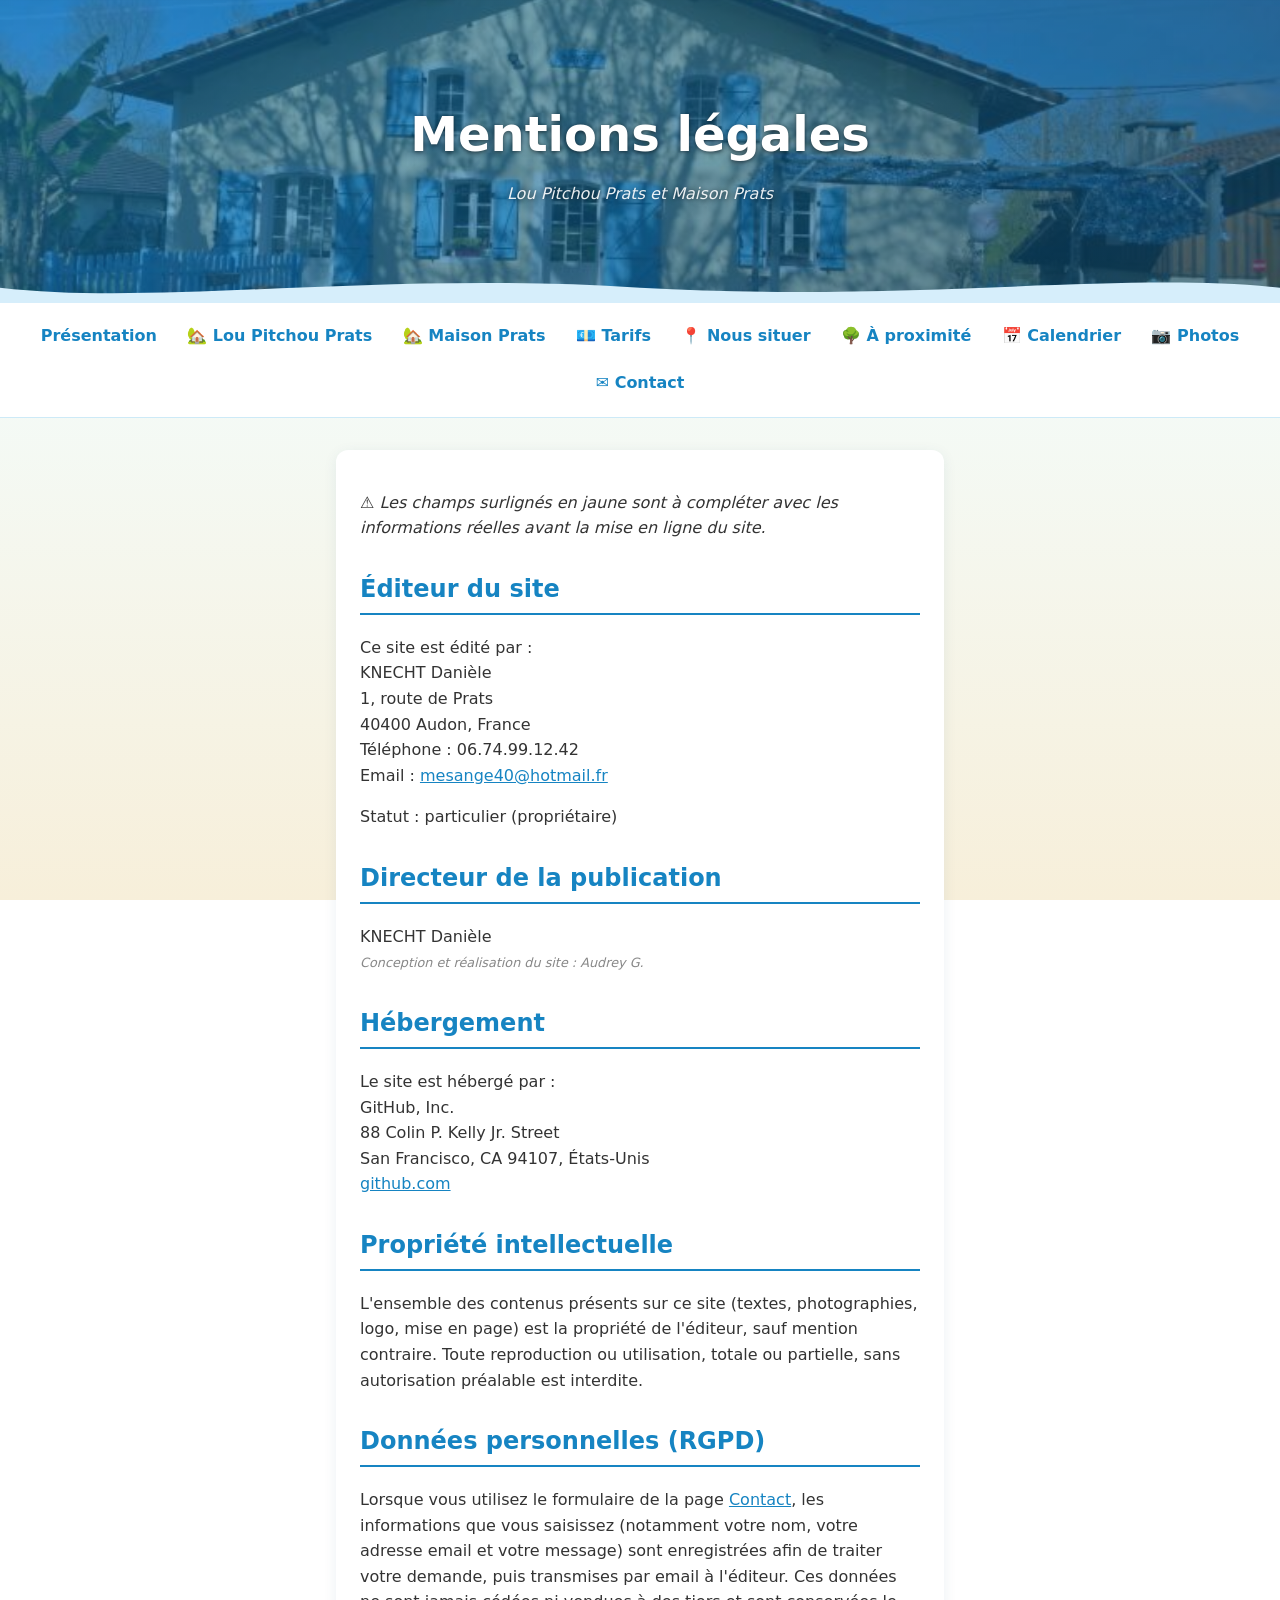
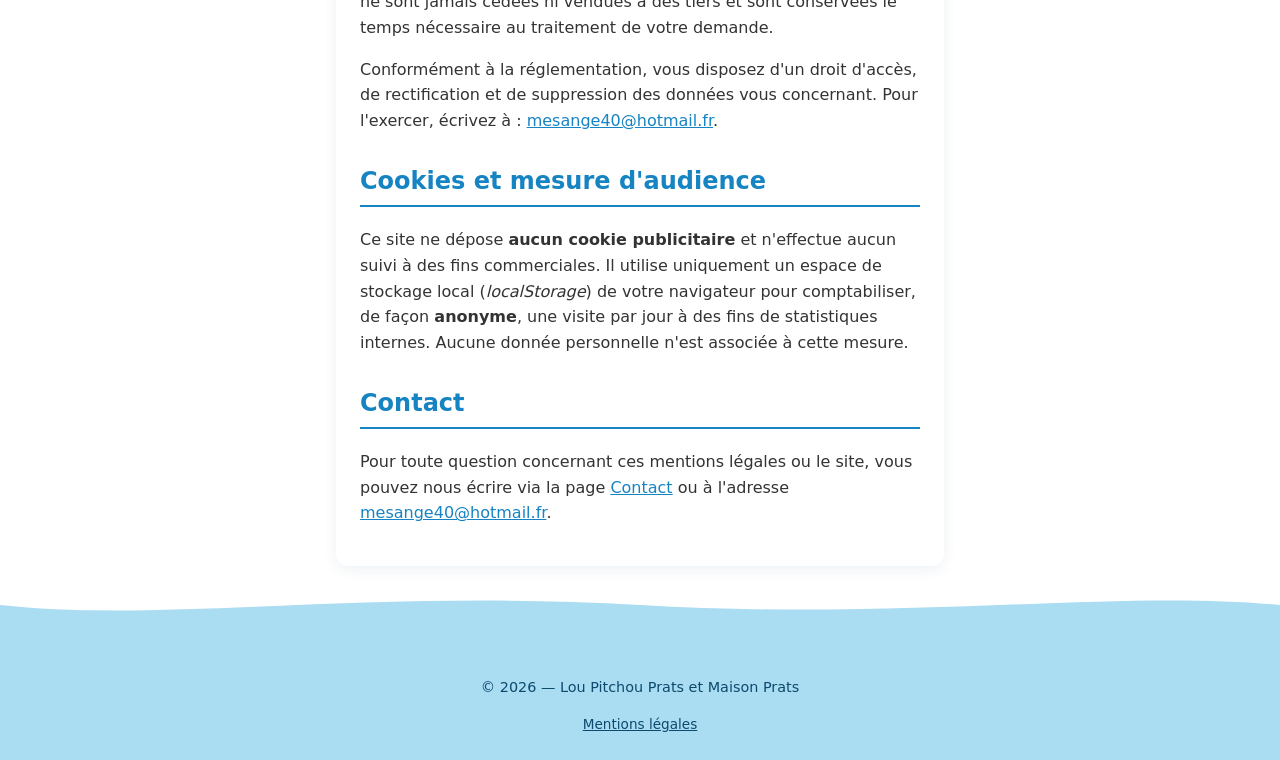
<file: mentions-legales.html>
<!DOCTYPE html>
<html lang="fr">
<head>
  <meta charset="UTF-8" />
  <meta name="viewport" content="width=device-width, initial-scale=1.0" />
  <meta name="description" content="Mentions légales du site Lou Pitchou Prats et Maison Prats à Audon." />
  <title>Mentions légales — Lou Pitchou Prats et Maison Prats</title>
  <link rel="stylesheet" href="style.css" />
  <link rel="icon" type="image/svg+xml" href="favicon.svg" />
  <meta name="theme-color" content="#aadcf2" />
</head>
<body>
  <header>
    <h1>Mentions légales</h1>
    <p class="sous-titre">Lou Pitchou Prats et Maison Prats</p>
  </header>

  <nav>
    <a href="index.html">Présentation</a>
    <a href="lou-pitchou-prats.html">🏡 Lou Pitchou Prats</a>
    <a href="maison-prats.html">🏡 Maison Prats</a>
    <a href="tarifs.html">💶 Tarifs</a>
    <a href="nous-situer.html">📍 Nous situer</a>
    <a href="a-proximite.html">🌳 À proximité</a>
    <a href="calendrier.html">📅 Calendrier</a>
    <a href="photos.html">📷 Photos</a>
    <a href="contact.html">✉️ Contact</a>
  </nav>

  <main>
    <section class="mentions">
      <p>
        ⚠️ <em>Les champs surlignés en jaune sont à compléter avec les
        informations réelles avant la mise en ligne du site.</em>
      </p>

      <h2>Éditeur du site</h2>
      <p>
        Ce site est édité par&nbsp;:<br />
        KNECHT Danièle<br />
        1, route de Prats<br />
        40400 Audon, France<br />
        Téléphone&nbsp;: 06.74.99.12.42<br />
        Email&nbsp;: <a href="mailto:mesange40@hotmail.fr">mesange40@hotmail.fr</a>
      </p>
      <p>
        Statut&nbsp;: particulier (propriétaire)
      </p>

      <h2>Directeur de la publication</h2>
      <p>
        KNECHT Danièle<br />
        <small class="credit-site">Conception et réalisation du site&nbsp;: Audrey G.</small>
      </p>

      <h2>Hébergement</h2>
      <p>
        Le site est hébergé par&nbsp;:<br />
        GitHub, Inc.<br />
        88 Colin P. Kelly Jr. Street<br />
        San Francisco, CA 94107, États-Unis<br />
        <a href="https://github.com" target="_blank" rel="noopener">github.com</a>
      </p>

      <h2>Propriété intellectuelle</h2>
      <p>
        L'ensemble des contenus présents sur ce site (textes, photographies,
        logo, mise en page) est la propriété de l'éditeur, sauf mention
        contraire. Toute reproduction ou utilisation, totale ou partielle, sans
        autorisation préalable est interdite.
      </p>

      <h2>Données personnelles (RGPD)</h2>
      <p>
        Lorsque vous utilisez le formulaire de la page
        <a href="contact.html">Contact</a>, les informations que vous saisissez
        (notamment votre nom, votre adresse email et votre message) sont
        enregistrées afin de traiter votre demande, puis transmises par email à
        l'éditeur. Ces données ne sont jamais cédées ni vendues à des tiers et
        sont conservées le temps nécessaire au traitement de votre demande.
      </p>
      <p>
        Conformément à la réglementation, vous disposez d'un droit d'accès, de
        rectification et de suppression des données vous concernant. Pour
        l'exercer, écrivez à&nbsp;:
        <a href="mailto:mesange40@hotmail.fr">mesange40@hotmail.fr</a>.
      </p>

      <h2>Cookies et mesure d'audience</h2>
      <p>
        Ce site ne dépose <strong>aucun cookie publicitaire</strong> et
        n'effectue aucun suivi à des fins commerciales. Il utilise uniquement un
        espace de stockage local (<em>localStorage</em>) de votre navigateur
        pour comptabiliser, de façon <strong>anonyme</strong>, une visite par
        jour à des fins de statistiques internes. Aucune donnée personnelle
        n'est associée à cette mesure.
      </p>

      <h2>Contact</h2>
      <p>
        Pour toute question concernant ces mentions légales ou le site, vous
        pouvez nous écrire via la page <a href="contact.html">Contact</a> ou à
        l'adresse <a href="mailto:mesange40@hotmail.fr">mesange40@hotmail.fr</a>.
      </p>
    </section>
  </main>

  <footer>
    <p>&copy; 2026 — Lou Pitchou Prats et Maison Prats</p>
    <p class="footer-liens"><a href="mentions-legales.html">Mentions légales</a></p>
  </footer>

  <script src="supabase-config.js"></script>
  <script src="visites.js"></script>
</body>
</html>
</file>
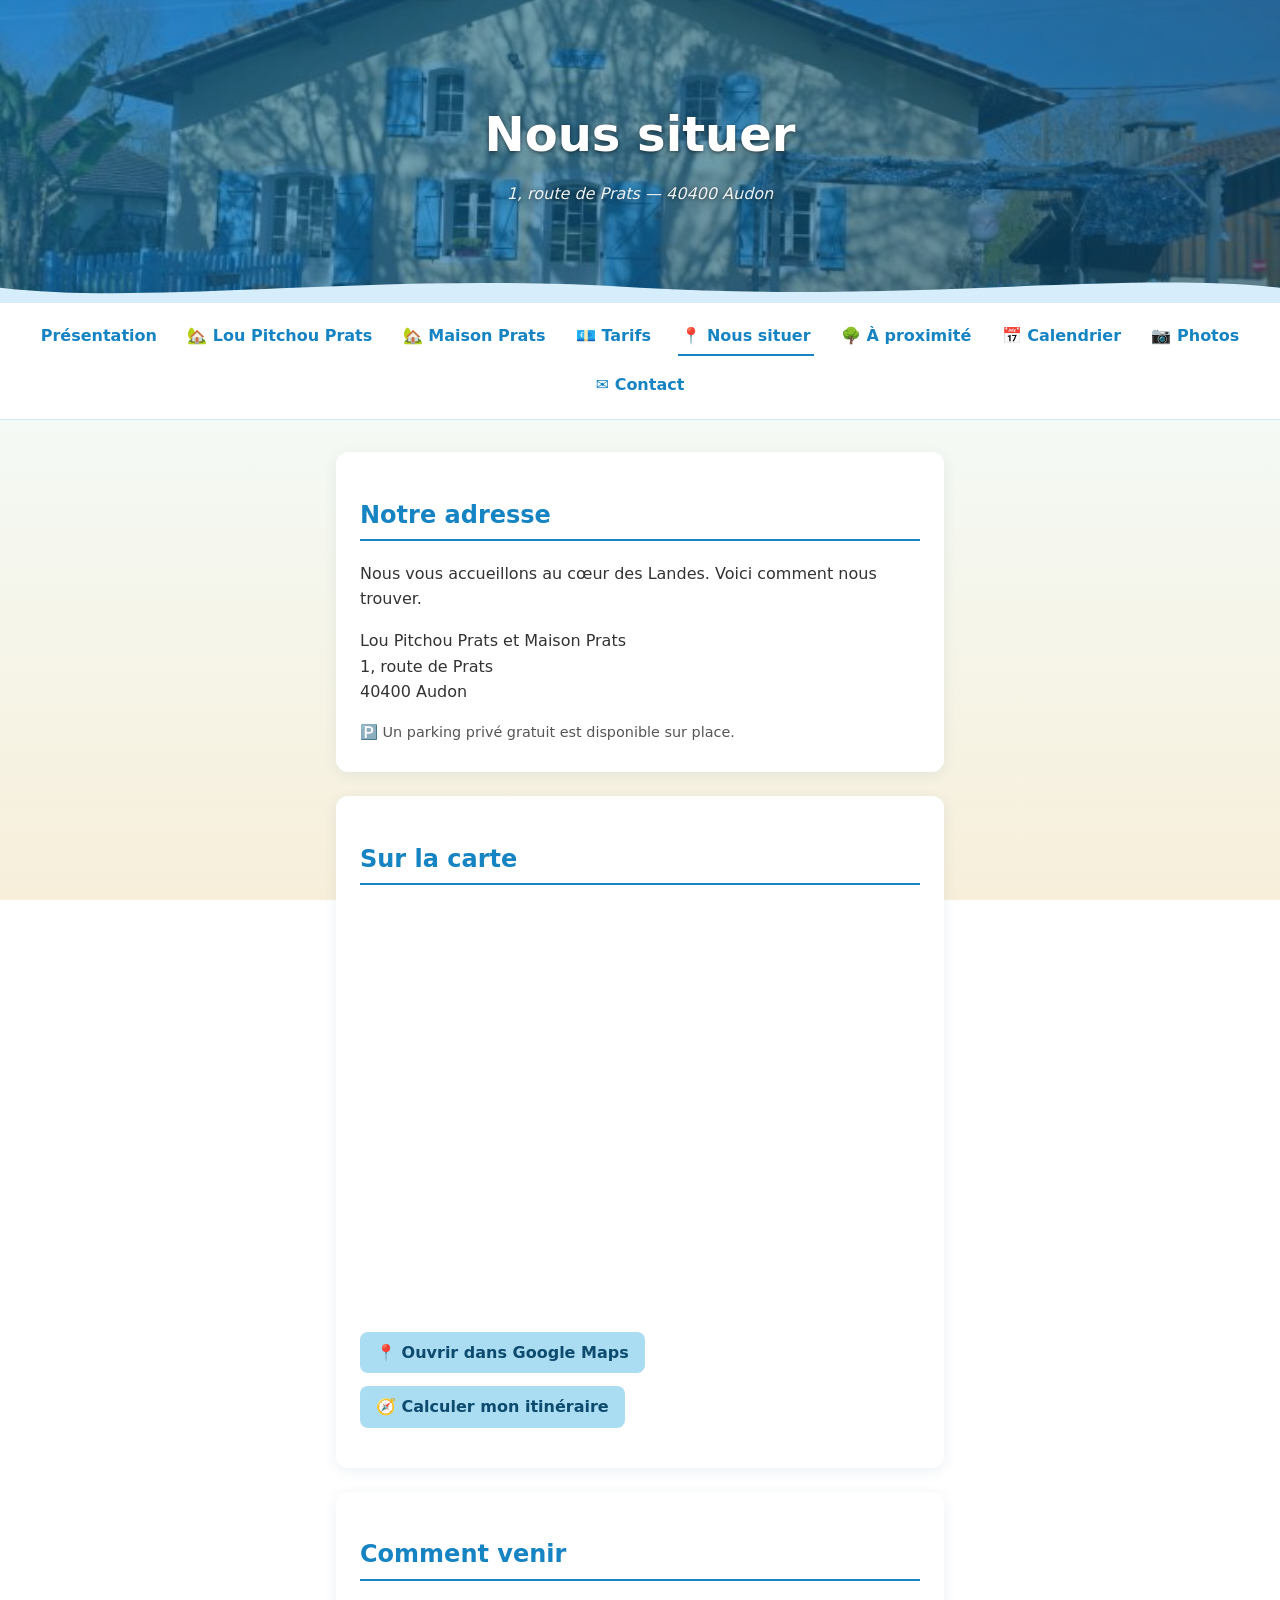
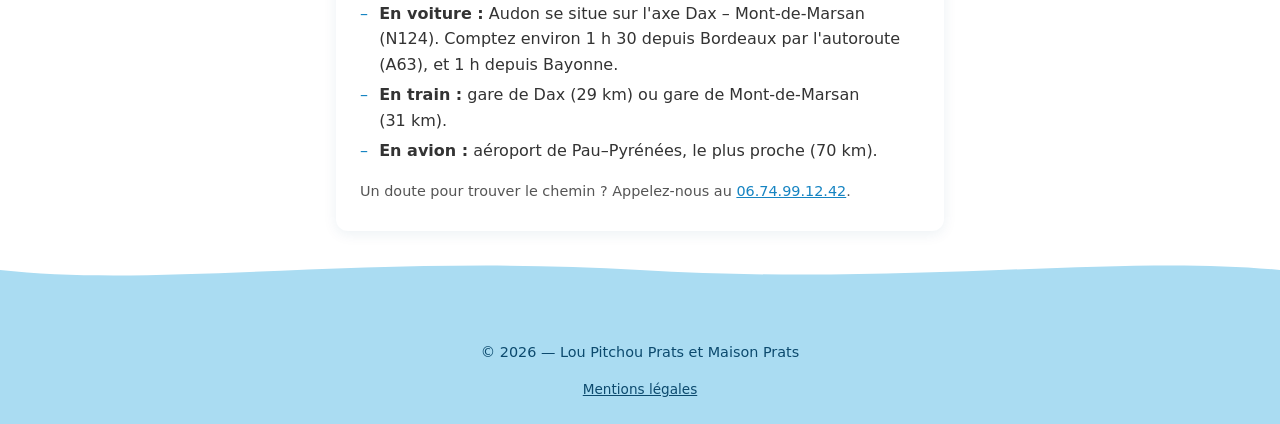
<file: nous-situer.html>
<!DOCTYPE html>
<html lang="fr">
<head>
  <meta charset="UTF-8" />
  <meta name="viewport" content="width=device-width, initial-scale=1.0" />
  <meta name="description" content="Nous situer : Lou Pitchou Prats et Maison Prats, 1 route de Prats, 40400 Audon. Plan d'accès et carte." />
  <title>Nous situer — Lou Pitchou Prats et Maison Prats</title>
  <link rel="stylesheet" href="style.css" />
  <link rel="icon" type="image/svg+xml" href="favicon.svg" />
  <meta name="theme-color" content="#aadcf2" />
</head>
<body>
  <header>
    <h1>Nous situer</h1>
    <p class="sous-titre">1, route de Prats — 40400 Audon</p>
  </header>

  <nav>
    <a href="index.html">Présentation</a>
    <a href="lou-pitchou-prats.html">🏡 Lou Pitchou Prats</a>
    <a href="maison-prats.html">🏡 Maison Prats</a>
    <a href="tarifs.html">💶 Tarifs</a>
    <a href="nous-situer.html" class="actif">📍 Nous situer</a>
    <a href="a-proximite.html">🌳 À proximité</a>
    <a href="calendrier.html">📅 Calendrier</a>
    <a href="photos.html">📷 Photos</a>
    <a href="contact.html">✉️ Contact</a>
  </nav>

  <main>
    <section id="adresse">
      <h2>Notre adresse</h2>
      <p>
        Nous vous accueillons au cœur des Landes. Voici comment nous trouver.
      </p>
      <p>
        Lou Pitchou Prats et Maison Prats<br />
        1, route de Prats<br />
        40400 Audon
      </p>
      <p class="tarifs-note">🅿️ Un parking privé gratuit est disponible sur place.</p>
    </section>

    <section id="carte">
      <h2>Sur la carte</h2>
      <iframe
        class="carte"
        src="https://www.google.com/maps?q=1%2C+route+de+Prats%2C+40400+Audon&output=embed"
        title="Carte de localisation — 1 route de Prats, 40400 Audon"
        loading="lazy"
        referrerpolicy="no-referrer-when-downgrade"></iframe>
      <p class="liens-utiles">
        <a href="https://www.google.com/maps/search/?api=1&query=1%2C+route+de+Prats%2C+40400+Audon"
           target="_blank" rel="noopener">📍 Ouvrir dans Google Maps</a>
        <a href="https://www.google.com/maps/dir/?api=1&destination=1%2C+route+de+Prats%2C+40400+Audon"
           target="_blank" rel="noopener">🧭 Calculer mon itinéraire</a>
      </p>
    </section>

    <section id="acces">
      <h2>Comment venir</h2>
      <ul class="liste-tirets">
        <li><strong>En voiture&nbsp;:</strong> Audon se situe sur l'axe Dax –
        Mont-de-Marsan (N124). Comptez environ 1&nbsp;h&nbsp;30 depuis Bordeaux
        par l'autoroute (A63), et 1&nbsp;h depuis Bayonne.</li>
        <li><strong>En train&nbsp;:</strong> gare de Dax (29&nbsp;km) ou gare de
        Mont-de-Marsan (31&nbsp;km).</li>
        <li><strong>En avion&nbsp;:</strong> aéroport de Pau–Pyrénées, le plus
        proche (70&nbsp;km).</li>
      </ul>
      <p class="tarifs-note">
        Un doute pour trouver le chemin&nbsp;? Appelez-nous au
        <a href="tel:+33674991242">06.74.99.12.42</a>.
      </p>
    </section>
  </main>

  <footer>
    <p>&copy; 2026 — Lou Pitchou Prats et Maison Prats</p>
    <p class="footer-liens"><a href="mentions-legales.html">Mentions légales</a></p>
  </footer>

  <script src="supabase-config.js"></script>
  <script src="visites.js"></script>
</body>
</html>
</file>
<file: style.css>
:root {
  --bleu-ciel: #aadcf2;
  --bleu-fonce: #0c4a6e;
  --bleu-accent: #1684c2;
  --bleu-bordure: #cdeaf7;
  --fond: #f2f9fd;
  --texte: #333;
}

* {
  box-sizing: border-box;
}

body {
  margin: 0;
  font-family: system-ui, -apple-system, "Segoe UI", sans-serif;
  background: linear-gradient(to bottom, #d6eefb 0%, #f4faf6 45%, #f7efda 100%);
  background-attachment: fixed;
  color: var(--texte);
  line-height: 1.6;
}

header {
  position: relative;
  text-align: center;
  padding: 6rem 1rem;
  background-image: linear-gradient(135deg, rgba(22, 132, 194, 0.55), rgba(12, 74, 110, 0.65)), url("maison.jpg");
  background-size: cover;
  background-position: center;
  color: #fff;
  text-shadow: 0 1px 4px rgba(0, 0, 0, 0.55);
}

header::after {
  content: "";
  position: absolute;
  left: 0;
  right: 0;
  bottom: -1px;
  height: 34px;
  background-image: url("data:image/svg+xml,%3Csvg xmlns='http://www.w3.org/2000/svg' viewBox='0 0 1200 40' preserveAspectRatio='none'%3E%3Cpath d='M0,22 C150,44 350,2 600,22 C850,40 1050,2 1200,22 L1200,40 L0,40 Z' fill='%23d6eefb'/%3E%3C/svg%3E");
  background-size: 100% 34px;
  background-repeat: no-repeat;
  background-position: bottom;
}

header h1 {
  margin: 0;
  font-size: 3rem;
}

.sous-titre {
  margin: 0.5rem 0 0;
  font-style: italic;
  opacity: 0.9;
}

.accroche {
  margin: 0.8rem 0 0;
  font-size: 1.2rem;
  font-style: italic;
  letter-spacing: 0.3px;
}

.en-bref {
  display: flex;
  flex-wrap: wrap;
  gap: 0.6rem;
  list-style: none;
  padding: 0;
  margin: 0 0 1.2rem;
}

.en-bref li {
  background: var(--bleu-ciel);
  color: var(--bleu-fonce);
  padding: 0.35rem 0.8rem;
  border-radius: 20px;
  font-size: 0.9rem;
  font-weight: 600;
}

.cartes-hebergements {
  display: grid;
  grid-template-columns: repeat(2, 1fr);
  gap: 1.2rem;
  margin-top: 1rem;
}

.carte-hebergement {
  display: block;
  text-decoration: none;
  color: inherit;
  background: #fff;
  border: 1px solid var(--bleu-bordure);
  border-radius: 12px;
  overflow: hidden;
  transition: transform 0.15s, box-shadow 0.15s;
}

.carte-hebergement:hover {
  transform: translateY(-3px);
  box-shadow: 0 6px 18px rgba(12, 74, 110, 0.15);
}

.carte-hebergement img {
  width: 100%;
  height: 180px;
  object-fit: cover;
  display: block;
}

.carte-hebergement-texte {
  padding: 0.8rem 1rem 1rem;
}

.carte-hebergement-texte h3 {
  margin: 0 0 0.4rem;
  color: var(--bleu-accent);
}

.carte-hebergement-texte p {
  margin: 0 0 0.6rem;
  font-size: 0.95rem;
}

.carte-hebergement-lien {
  font-weight: 600;
  color: var(--bleu-accent);
}

@media (max-width: 560px) {
  .cartes-hebergements {
    grid-template-columns: 1fr;
  }
}

nav {
  display: flex;
  flex-wrap: wrap;
  justify-content: center;
  gap: 0.75rem 1.5rem;
  padding: 1rem;
  background: white;
  border-bottom: 1px solid var(--bleu-bordure);
}

nav a {
  text-decoration: none;
  font-weight: 600;
  color: var(--bleu-accent);
  padding: 0.3rem 0.2rem;
}

nav a:hover {
  text-decoration: underline;
}

nav a.actif {
  border-bottom: 2px solid var(--bleu-accent);
}

main {
  max-width: 640px;
  margin: 0 auto;
  padding: 2rem 1rem;
}

main section {
  background: #fff;
  border-radius: 12px;
  box-shadow: 0 3px 14px rgba(12, 74, 110, 0.08);
  padding: 1.5rem;
  margin-bottom: 1.5rem;
}

h2 {
  color: var(--bleu-accent);
  border-bottom: 2px solid var(--bleu-accent);
  padding-bottom: 0.3rem;
}

a {
  color: var(--bleu-accent);
}

.qui-suis-je-contenu {
  display: flex;
  gap: 1.5rem;
  align-items: center;
}

.photo-portrait {
  width: 220px;
  max-width: 40%;
  height: auto;
  border-radius: 8px;
  flex-shrink: 0;
}

@media (max-width: 600px) {
  .qui-suis-je-contenu {
    flex-direction: column;
  }

  .photo-portrait {
    width: 100%;
    max-width: 100%;
  }
}

.carte {
  width: 100%;
  height: 400px;
  border: 0;
  border-radius: 8px;
}

.points-forts {
  list-style: none;
  padding: 0;
  margin: 0;
  display: flex;
  flex-wrap: wrap;
  gap: 0.75rem 1.5rem;
}

.points-forts li {
  display: flex;
  align-items: center;
  gap: 0.5rem;
}

.equipements {
  columns: 3 230px;
  column-gap: 2rem;
}

.categorie {
  break-inside: avoid;
  margin-bottom: 1.5rem;
}

.categorie h3 {
  font-size: 1rem;
  margin: 0 0 0.5rem;
  color: var(--bleu-fonce);
}

#equipements .categorie h3 {
  cursor: pointer;
  user-select: none;
}

#equipements .categorie h3::after {
  content: " ▾";
  font-size: 0.8em;
}

#equipements .categorie.replie h3::after {
  content: " ▸";
}

#equipements .categorie.replie ul,
#equipements .categorie.replie p.note {
  display: none;
}

.categorie p.note {
  font-size: 0.85rem;
  color: #666;
  margin: 0 0 0.5rem;
}

.aide-clic {
  font-size: 0.9rem;
  font-style: italic;
  color: #666;
  margin: -0.5rem 0 1.2rem;
}

.categorie ul {
  list-style: none;
  padding: 0;
  margin: 0;
}

.categorie li {
  position: relative;
  padding-left: 1.5rem;
  margin: 0;
  font-size: 0.95rem;
  line-height: 1.4;
}

.categorie li::before {
  content: "✓";
  position: absolute;
  left: 0;
  color: #2e8b57;
  font-weight: bold;
}

.badge {
  display: inline-block;
  font-size: 0.7rem;
  background: #eef3f6;
  color: #555;
  padding: 0.05rem 0.4rem;
  border-radius: 4px;
}

.badge-gratuit {
  background: #e3f4ea;
  color: #2e8b57;
}

.regle {
  display: flex;
  gap: 1.5rem;
  padding: 1rem 0;
  border-top: 1px solid var(--bleu-bordure);
}

.regle-titre {
  flex: 0 0 190px;
  font-weight: 600;
}

#regles .regle-titre {
  cursor: pointer;
  user-select: none;
}

#regles .regle-titre::after {
  content: " ▾";
  font-size: 0.8em;
}

#regles .regle.replie .regle-titre::after {
  content: " ▸";
}

#regles .regle.replie .regle-contenu {
  display: none;
}

.regle-contenu {
  flex: 1;
}

.regle-contenu p {
  margin: 0 0 0.5rem;
}

.regle-contenu p:last-child {
  margin-bottom: 0;
}

.tarifs {
  border-collapse: collapse;
  margin: 0.5rem 0 1rem;
  min-width: 280px;
}

.tarifs th,
.tarifs td {
  border: 1px solid var(--bleu-bordure);
  padding: 0.5rem 1rem;
  text-align: left;
}

.tarifs th {
  background: var(--bleu-ciel);
  color: var(--bleu-fonce);
}

.a-completer {
  background: #fff3bf;
  color: #8a6d00;
  font-weight: 600;
  padding: 0.05rem 0.35rem;
  border-radius: 4px;
}

.mentions h2 {
  margin-top: 1.8rem;
}

.credit-site {
  font-style: italic;
  font-size: 0.8rem;
  color: #888;
}

.tarifs-note {
  font-size: 0.9rem;
  color: #555;
  margin: 0.25rem 0;
}

.tarifs-note.note-chiens,
.tarifs-note.note-importante {
  font-size: 1.05rem;
  font-weight: 600;
  color: var(--bleu-fonce);
}

.liste-tirets {
  list-style: none;
  padding-left: 0;
  margin: 0.5rem 0 1rem;
}

.liste-tirets li {
  padding-left: 1.2rem;
  position: relative;
  margin-bottom: 0.3rem;
}

.liste-tirets li::before {
  content: "–";
  position: absolute;
  left: 0;
  color: var(--bleu-accent);
}

.liens-utiles {
  display: flex;
  flex-wrap: wrap;
  gap: 0.8rem;
  margin-top: 1.2rem;
}

.liens-utiles a {
  display: inline-block;
  padding: 0.5rem 1rem;
  background: var(--bleu-ciel);
  color: var(--bleu-fonce);
  border-radius: 8px;
  text-decoration: none;
  font-weight: 600;
}

.liens-utiles a:hover {
  background: var(--bleu-accent);
  color: #fff;
}

.table-lits {
  border-collapse: collapse;
  margin: 0.5rem 0;
}

.table-lits td {
  border: 1px solid var(--bleu-bordure);
  padding: 0.4rem 0.8rem;
  font-size: 0.95rem;
}

@media (max-width: 600px) {
  .regle {
    flex-direction: column;
    gap: 0.3rem;
  }

  .regle-titre {
    flex-basis: auto;
  }
}

.galerie {
  display: grid;
  grid-template-columns: repeat(auto-fill, minmax(220px, 1fr));
  gap: 1rem;
}

.galerie img {
  width: 100%;
  height: 220px;
  object-fit: cover;
  border-radius: 8px;
  display: block;
  cursor: zoom-in;
}

.lightbox {
  display: none;
  position: fixed;
  inset: 0;
  background: rgba(0, 0, 0, 0.85);
  align-items: center;
  justify-content: center;
  padding: 1rem;
  cursor: zoom-out;
  z-index: 1000;
}

.lightbox.ouvert {
  display: flex;
}

.lightbox img {
  max-width: 95%;
  max-height: 95%;
  border-radius: 8px;
}

.lightbox-fermer,
.lightbox-nav {
  position: absolute;
  background: rgba(255, 255, 255, 0.18);
  color: #fff;
  border: none;
  cursor: pointer;
  border-radius: 50%;
  width: 48px;
  height: 48px;
  font-size: 1.8rem;
  line-height: 1;
  display: flex;
  align-items: center;
  justify-content: center;
}

.lightbox-fermer:hover,
.lightbox-nav:hover {
  background: rgba(255, 255, 255, 0.35);
}

.lightbox-fermer {
  top: 1rem;
  right: 1rem;
}

.lightbox-nav {
  top: 50%;
  transform: translateY(-50%);
}

.lightbox-prec {
  left: 1rem;
}

.lightbox-suiv {
  right: 1rem;
}

.choix-logement,
.onglets {
  display: flex;
  flex-wrap: wrap;
  gap: 0.5rem;
  margin: 1rem 0;
}

.choix-logement button,
.onglets button {
  font: inherit;
  padding: 0.4rem 1rem;
  border: 1px solid var(--bleu-accent);
  background: #fff;
  color: var(--bleu-accent);
  border-radius: 6px;
  cursor: pointer;
}

.choix-logement button.actif,
.onglets button.actif {
  background: var(--bleu-accent);
  color: #fff;
}

.galerie-vide {
  color: #888;
  font-style: italic;
}

.menu-pdj {
  margin-bottom: 1.5rem;
}

.menu-pdj-titre {
  text-align: center;
  color: var(--bleu-accent);
}

.menu-pdj-cols {
  display: grid;
  grid-template-columns: repeat(auto-fit, minmax(180px, 1fr));
  gap: 1rem 1.5rem;
}

.menu-pdj-cols h4 {
  margin: 0 0 0.3rem;
  color: var(--bleu-fonce);
  border-bottom: 1px solid var(--bleu-bordure);
  padding-bottom: 0.2rem;
}

.menu-pdj-cols ul {
  list-style: none;
  padding: 0;
  margin: 0;
}

.menu-pdj-cols li {
  padding: 0.15rem 0;
  font-size: 0.95rem;
}

.legende {
  display: flex;
  gap: 1.5rem;
  margin: 0.5rem 0 1.5rem;
  font-size: 0.9rem;
}

.pastille {
  display: inline-block;
  width: 0.9rem;
  height: 0.9rem;
  border-radius: 3px;
  vertical-align: middle;
  margin-right: 0.3rem;
}

.pastille.libre {
  background: #fff;
  border: 1px solid #2e8b57;
}

.pastille.reserve {
  background: #f8d7da;
  border: 1px solid #842029;
}

#cal {
  display: flex;
  flex-wrap: wrap;
  gap: 1.5rem 2rem;
}

.mois h3 {
  margin: 0 0 0.5rem;
  font-size: 1rem;
  color: var(--bleu-fonce);
  text-transform: capitalize;
}

table.cal {
  border-collapse: collapse;
}

.cal th,
.cal td {
  width: 2.2rem;
  height: 2.2rem;
  text-align: center;
  font-size: 0.85rem;
}

.cal th {
  color: #888;
  font-weight: 600;
}

.cal td.libre {
  border: 1px solid var(--bleu-bordure);
}

.cal td.reserve {
  background: #f8d7da;
  color: #842029;
  border: 1px solid #f5b9bf;
}

.cal td.passe {
  color: #ccc;
}

.admin-info {
  font-size: 0.95rem;
  color: #555;
}

.admin-stats {
  display: inline-block;
  font-weight: 500;
  color: var(--bleu-fonce);
  background: var(--bleu-ciel);
  padding: 0.3rem 0.8rem;
  border-radius: 6px;
  margin: 0 0 0.5rem;
}

.admin-actions {
  display: flex;
  flex-wrap: wrap;
  gap: 0.5rem;
  margin: 1.5rem 0 1rem;
}

.admin-actions button {
  font: inherit;
  padding: 0.5rem 1rem;
  border: 1px solid var(--bleu-accent);
  background: var(--bleu-accent);
  color: #fff;
  border-radius: 6px;
  cursor: pointer;
}

.admin-actions #reinit {
  background: #fff;
  color: var(--bleu-accent);
}

.bouton-admin {
  position: fixed;
  bottom: 10px;
  right: 10px;
  z-index: 1000;
  font-size: 0.8rem;
  padding: 0.25rem 0.7rem;
  border-radius: 6px;
  text-decoration: none;
  color: transparent;
  background: transparent;
  opacity: 0;
  transition: opacity 0.2s ease, color 0.2s ease, background 0.2s ease;
}

.bouton-admin:hover,
.bouton-admin:focus {
  opacity: 1;
  color: #fff;
  background: var(--bleu-accent);
}

#admin-login input {
  padding: 0.4rem;
  font: inherit;
  min-width: 220px;
}

#admin-login button {
  font: inherit;
  padding: 0.5rem 1rem;
  border: 1px solid var(--bleu-accent);
  background: var(--bleu-accent);
  color: #fff;
  border-radius: 6px;
  cursor: pointer;
}

.login-erreur {
  color: #842029;
  margin-left: 0.5rem;
}

.form-contact label {
  display: block;
  margin: 0.6rem 0;
}

.form-contact input,
.form-contact textarea,
.form-contact select {
  width: 100%;
  padding: 0.4rem;
  font: inherit;
}

.form-contact button {
  font: inherit;
  padding: 0.5rem 1.2rem;
  border: 1px solid var(--bleu-accent);
  background: var(--bleu-accent);
  color: #fff;
  border-radius: 6px;
  cursor: pointer;
  margin-top: 0.5rem;
}

.form-retour {
  display: block;
  margin-top: 0.5rem;
}

.form-retour.succes {
  color: #2e8b57;
}

.form-retour.erreur {
  color: #842029;
}

.form-rgpd {
  margin-top: 1rem;
  color: #666;
  line-height: 1.4;
}

.champ-cache {
  position: absolute;
  left: -9999px;
  width: 1px;
  height: 1px;
  overflow: hidden;
}

.message-item {
  border: 1px solid var(--bleu-bordure);
  border-radius: 8px;
  padding: 0.8rem 1rem;
  margin-bottom: 0.8rem;
}

.msg-coord {
  font-size: 0.9rem;
  color: #555;
}

.msg-date {
  font-size: 0.8rem;
  color: #999;
  margin-top: 0.2rem;
}

.message-item.est-traitee {
  opacity: 0.7;
  border-left: 4px solid #2e8b57;
}

.msg-statut {
  display: inline-block;
  float: right;
  font-size: 0.8rem;
  font-weight: 500;
  padding: 0.1rem 0.5rem;
  border-radius: 10px;
}

.msg-statut.oui {
  background: #e3f4ea;
  color: #2e8b57;
}

.msg-statut.non {
  background: #fde8e8;
  color: #842029;
}

.msg-actions {
  display: flex;
  flex-wrap: wrap;
  gap: 0.5rem;
  margin-top: 0.6rem;
}

.msg-actions button {
  font: inherit;
  font-size: 0.85rem;
  padding: 0.3rem 0.8rem;
  border: 1px solid var(--bleu-accent);
  background: #fff;
  color: var(--bleu-accent);
  border-radius: 6px;
  cursor: pointer;
}

.msg-actions .btn-suppr {
  border-color: #842029;
  color: #842029;
}

.form-tarifs label {
  display: block;
  margin: 0.5rem 0;
}

.form-tarifs input {
  width: 100%;
  padding: 0.4rem;
  font: inherit;
}

.form-tarifs h3 {
  color: var(--bleu-fonce);
  margin: 1rem 0 0.3rem;
}

.tarifs-message {
  margin-left: 0.5rem;
  color: var(--bleu-accent);
}

.points-forts-detail {
  list-style: none;
  padding: 0;
  margin: 0 0 1rem;
  display: grid;
  grid-template-columns: repeat(auto-fit, minmax(260px, 1fr));
  gap: 1rem 1.5rem;
}

.points-forts-detail li {
  display: flex;
  gap: 0.6rem;
  align-items: flex-start;
}

.pf-icone {
  font-size: 1.3rem;
  flex-shrink: 0;
}

.pf-desc {
  color: #555;
  font-size: 0.9rem;
}

.apercu-galerie {
  display: grid;
  grid-template-columns: repeat(3, 1fr);
  gap: 0.6rem;
  margin-bottom: 0.8rem;
}

.apercu-galerie img {
  width: 100%;
  height: 130px;
  object-fit: cover;
  border-radius: 8px;
  display: block;
}

.lien-photos {
  display: inline-block;
  padding: 0.4rem 1rem;
  background: var(--bleu-accent);
  color: #fff;
  border-radius: 6px;
  text-decoration: none;
}

.panneau-attention {
  max-width: 640px;
  margin: 0 auto 2rem;
  padding: 0.8rem 1rem;
  background: #f0f8fc;
  border: 1px solid var(--bleu-bordure);
  border-radius: 8px;
  color: var(--bleu-fonce);
}

footer {
  position: relative;
  text-align: center;
  padding: 2.5rem 1.5rem 1.5rem;
  font-size: 0.9rem;
  background: #aadcf2;
  color: #0c4a6e;
}

footer::before {
  content: "";
  position: absolute;
  left: 0;
  right: 0;
  top: -27px;
  height: 28px;
  background-image: url("data:image/svg+xml,%3Csvg xmlns='http://www.w3.org/2000/svg' viewBox='0 0 1200 28' preserveAspectRatio='none'%3E%3Cpath d='M0,10 C150,28 350,-6 600,10 C850,26 1050,-6 1200,10 L1200,28 L0,28 Z' fill='%23aadcf2'/%3E%3C/svg%3E");
  background-size: 100% 28px;
  background-repeat: no-repeat;
  background-position: top;
}

.footer-liens {
  margin: 0.4rem 0 0;
  font-size: 0.85rem;
}

.footer-liens a {
  color: var(--bleu-fonce);
}
</file>
